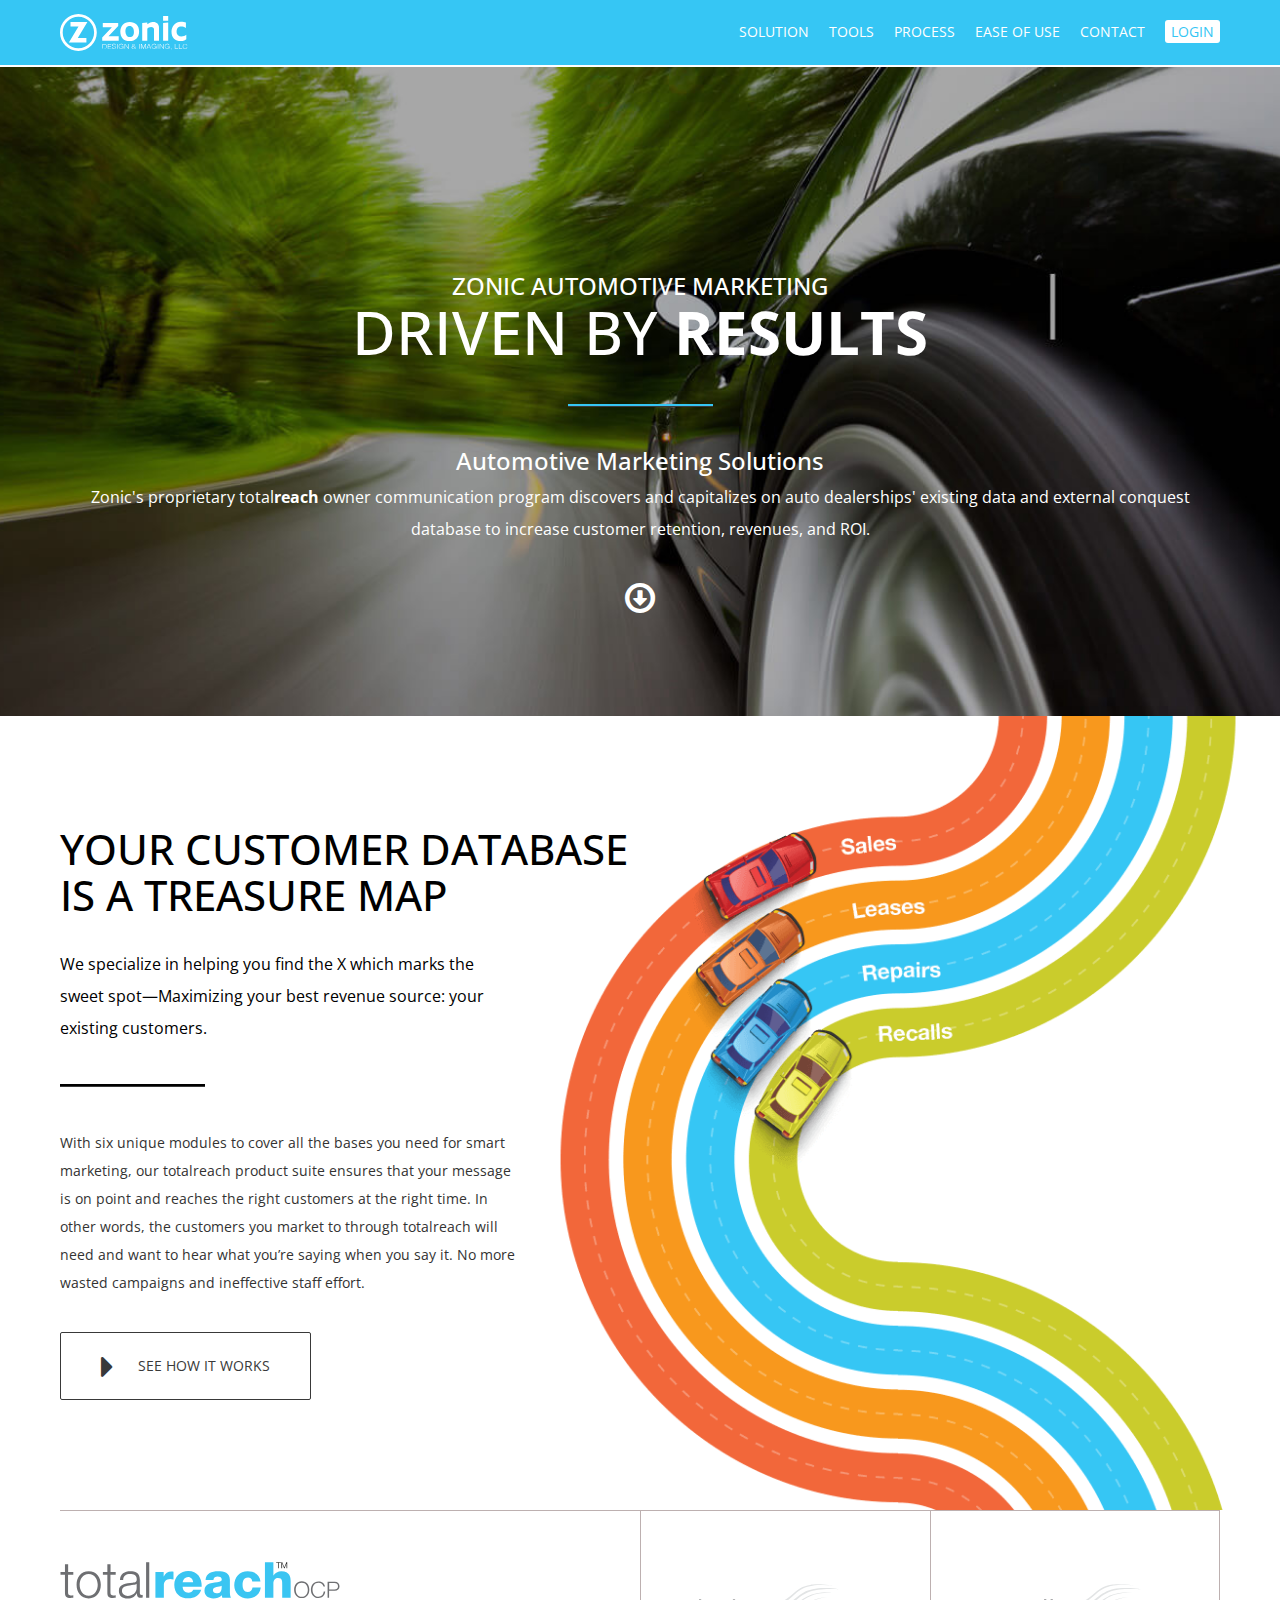
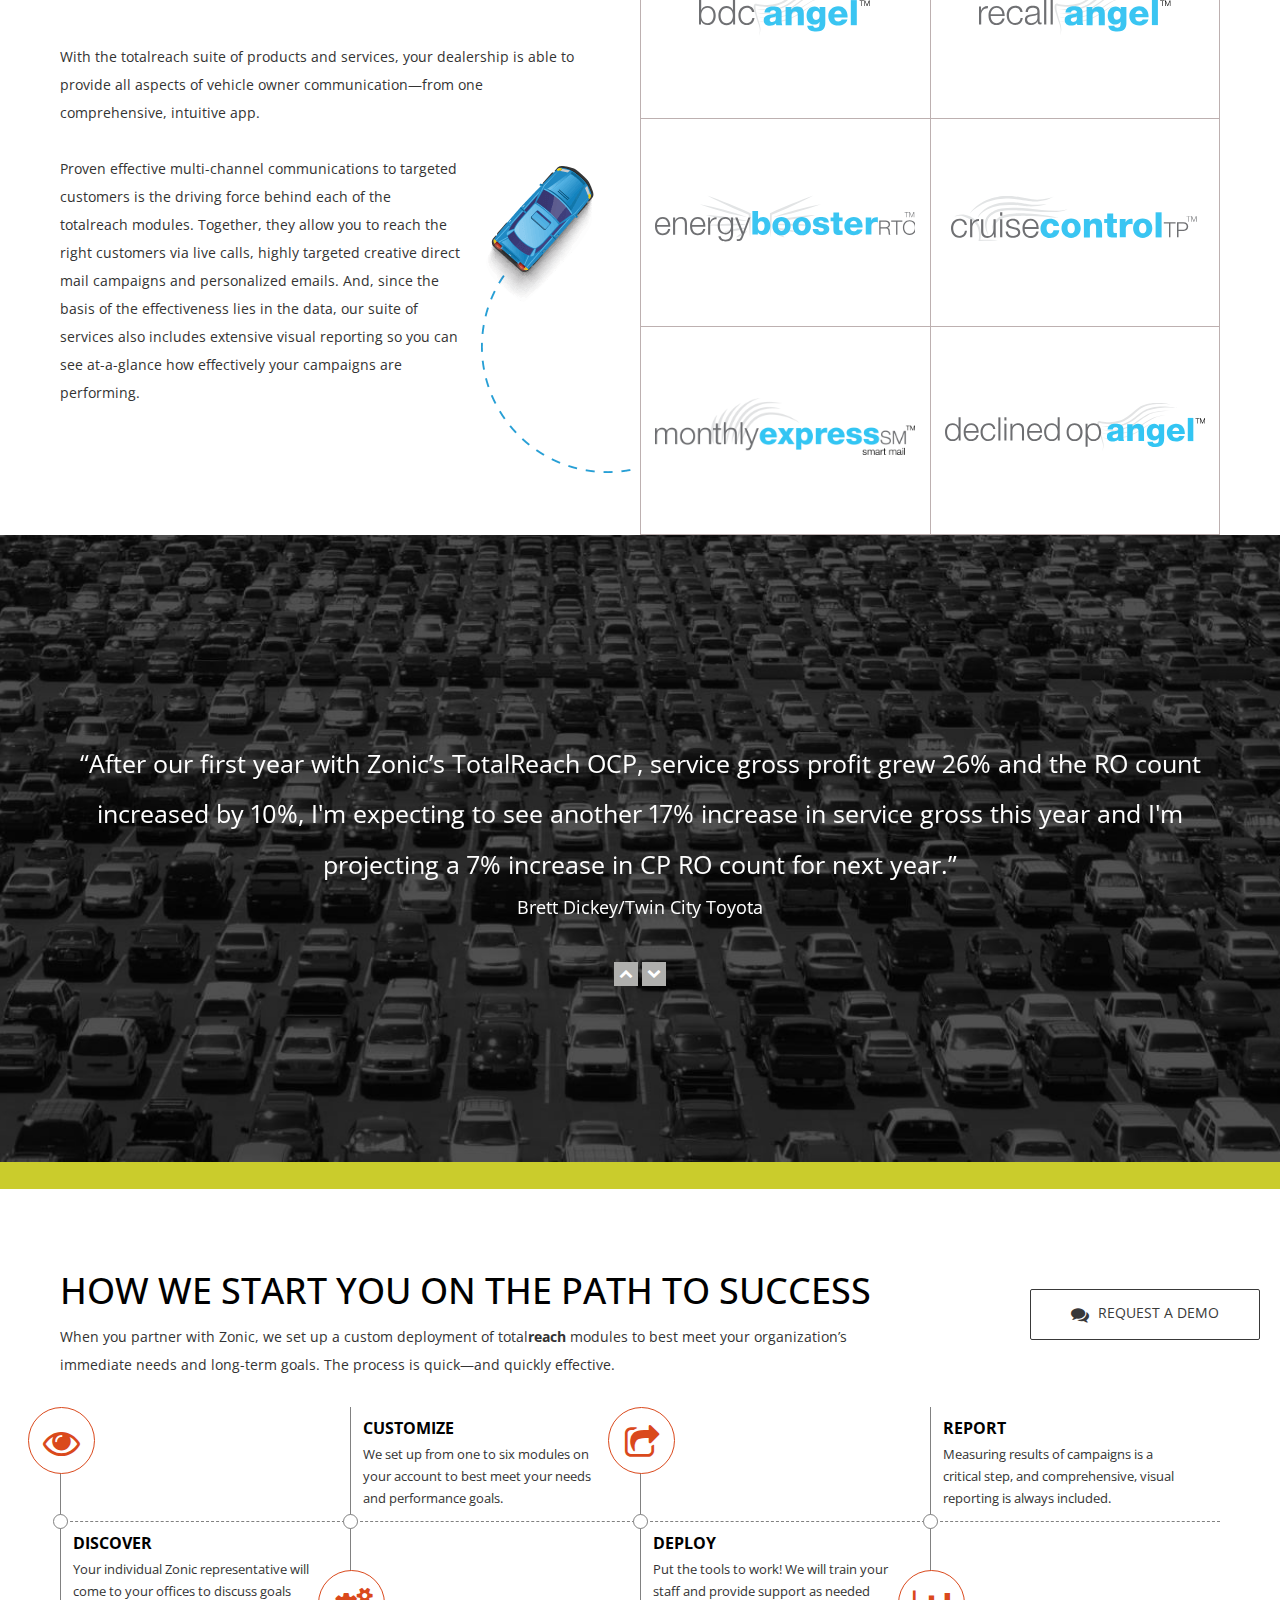
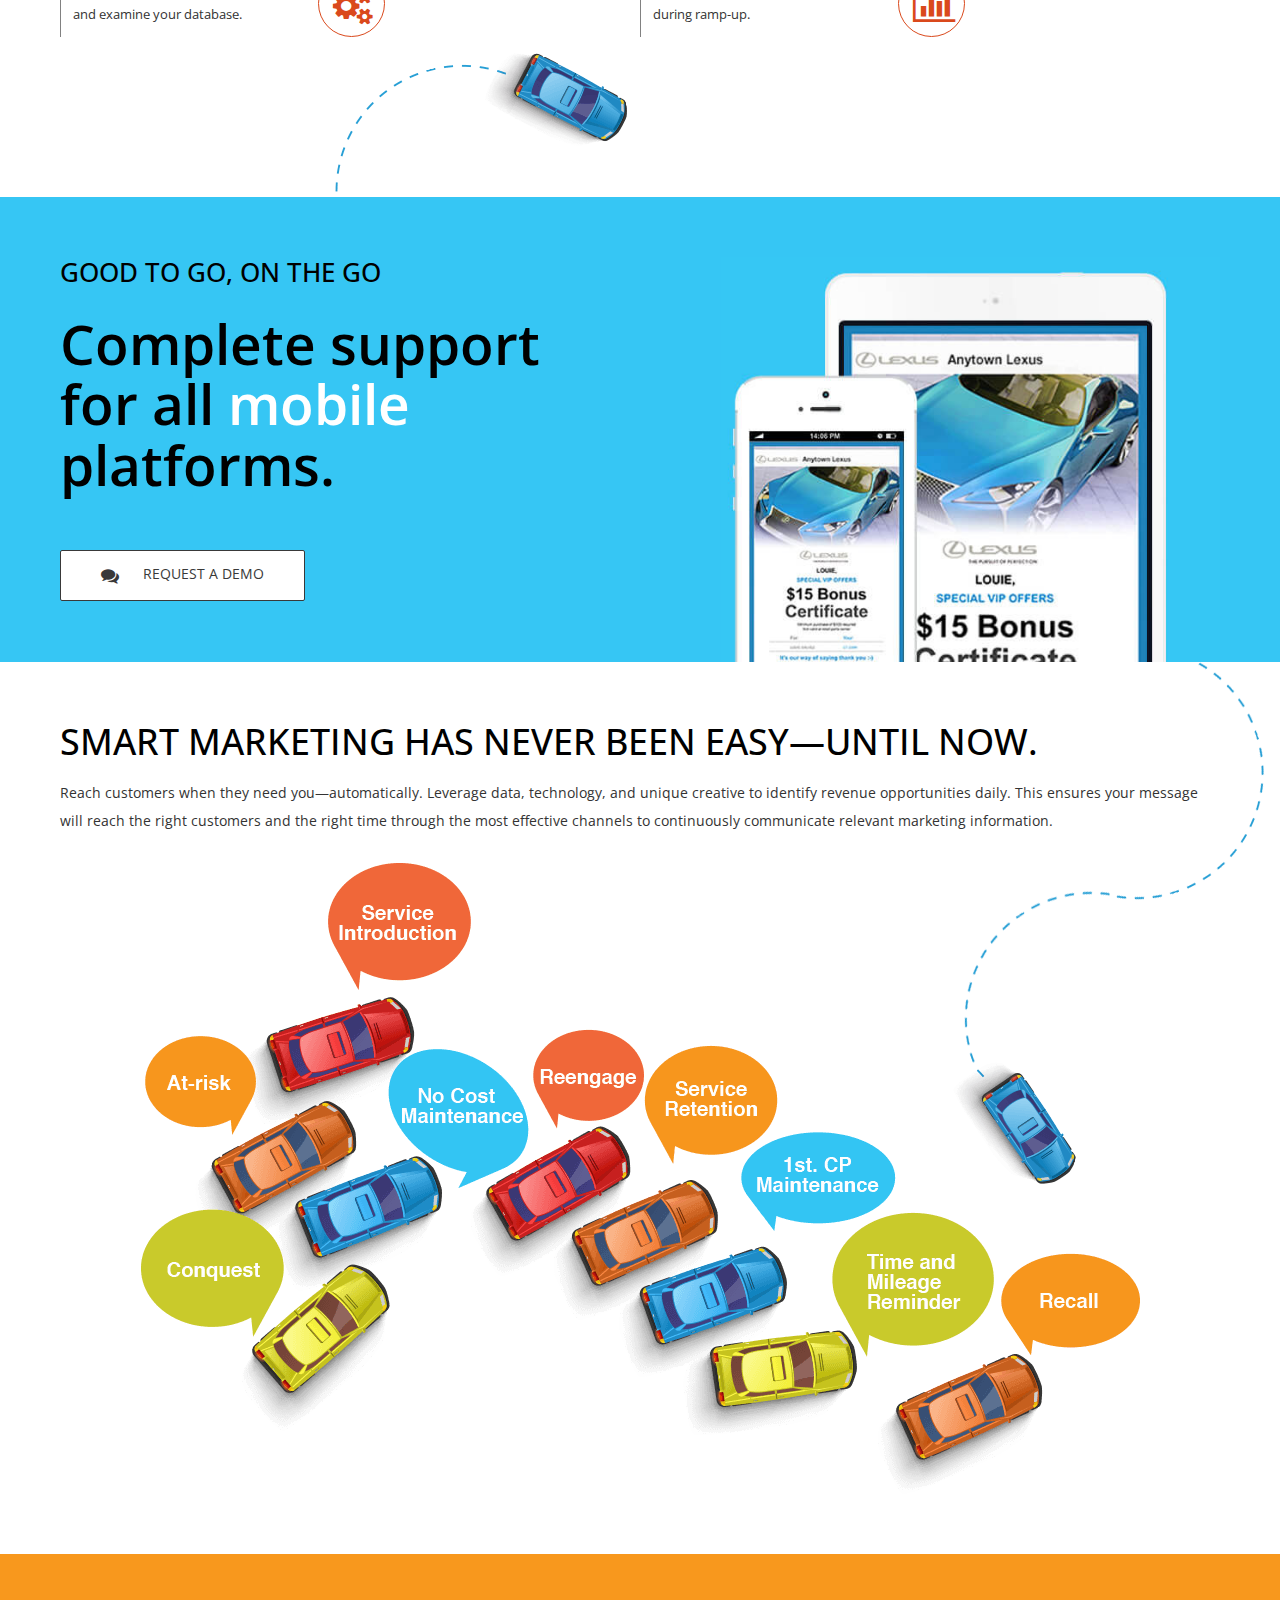
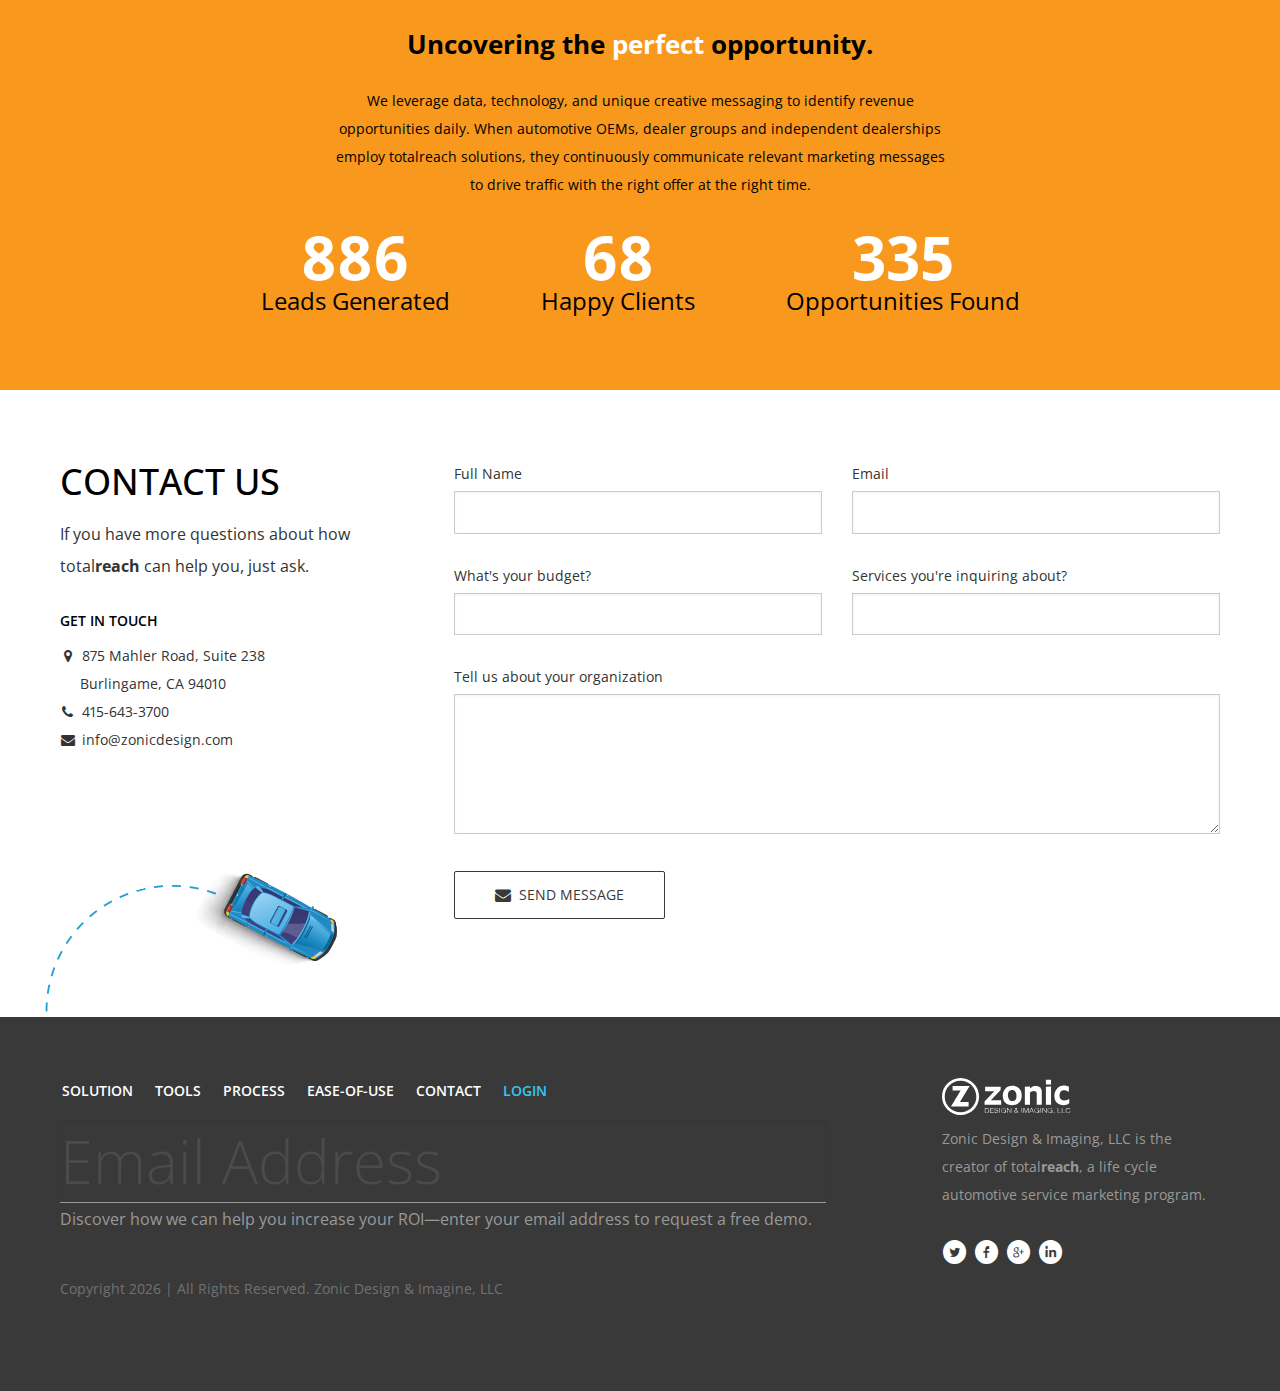
<file: index.html>
<!doctype html>
<!--[if lt IE 7]>      <html class="no-js lt-ie9 lt-ie8 lt-ie7" lang=""> <![endif]-->
<!--[if IE 7]>         <html class="no-js lt-ie9 lt-ie8" lang=""> <![endif]-->
<!--[if IE 8]>         <html class="no-js lt-ie9" lang=""> <![endif]-->
<!--[if gt IE 8]><!--> <html class="no-js" lang=""> <!--<![endif]-->
    <head>
        <meta charset="utf-8">
        <meta http-equiv="X-UA-Compatible" content="IE=edge,chrome=1">
        <title>Zonic</title>
        <meta name="description" content="">
        <meta name="viewport" content="width=device-width, initial-scale=1">
        <link href='https://fonts.googleapis.com/css?family=Open+Sans:400,300,300italic,400italic,600,600italic,700,700italic,800,800italic' rel='stylesheet' type='text/css'>
        <link rel="stylesheet" href="css/fontello/css/zonic-fontello.css">
        <link rel="stylesheet" href="js/vendor/flexslider/flexslider.css">
        <link rel="stylesheet" href="css/magnific.css">
        <link rel="stylesheet" href="css/app.css">

        <!--[if lt IE 9]>
            <script src="//html5shiv.googlecode.com/svn/trunk/html5.js"></script>
            <script>window.html5 || document.write('<script src="js/vendor/html5shiv.js"><\/script>')</script>
        <![endif]-->
    </head>
    <body class="home">

        <header id="main-header">
            <div class="global-container">
                <img id="logo" src="images/logo.svg" alt="Zonic" width="128" height="37">

                <nav id="primary-nav">
                    <ul>
                        <li><a href="#solution">Solution</a></li>
                        <li><a href="#tools">Tools</a></li>
                        <li><a href="#process">Process</a></li>
                        <li><a href="#ease-of-use">Ease of Use</a></li>
                        <li><a href="#contact-us">Contact</a></li>
                        <li><a class="invert" href="#">Login</a></li>
                    </ul>
                </nav>

                <i class="icon icon-menu"></i>
                <!--end primary navigation-->
            </div>
        </header>
        <!--end main header-->

        <section id="hero">
            <div class="global-container">
                <header>
                    <h1 class="section-header"><span class="prehead">Zonic Automotive Marketing</span><br>Driven by <strong>Results</strong></h1>
                </header>

                <hr class="divider">

                <h2 class="section-sub">Automotive Marketing Solutions</h2>

                <p>Zonic's proprietary total<strong>reach</strong> owner communication program discovers and capitalizes on auto dealerships' existing data and external conquest database to increase customer retention, revenues, and ROI.</p>

                <i class="icon-font icon-down-circled2"></i>
            </div>
        </section>
        <!--end hero-->

        <main id="main-content">
            <section id="solution">
                <div class="global-container">
                    <header class="section-header-wrap">
                        <h2 class="section-header">Your Customer Database is a Treasure Map</h2>

                        <img class="section-graphic" src="images/graphic-process-inline.png" alt="">
                    </header>

                    <div class="section-content">
                        <p class="intro">We specialize in helping you find the X which marks the sweet spot&mdash;Maximizing your best revenue source: your existing customers.</p>

                        <hr class="divider">

                        <p>With six unique modules to cover all the bases you need for smart marketing, our totalreach product suite ensures that your message is on point and reaches the right customers at the right time. In other words, the customers you market to through totalreach will need and want to hear what you’re saying when you say it. No more wasted campaigns and ineffective staff effort.</p>

                        <a class="common-button" href="tools-all.html"><i class="icon icon-right-dir"></i> <span>See How It Works</span></a>
                    </div>
                </div>
            </section>
            <!--end process section-->

            <div id="total-reach">
                <a id="tools" class="anchor"></a>
                <div class="global-container">
                    <section class="product-main">
                        <header>
                            <h2><img src="images/logo-total-reach.svg" alt="Total Reach OCP" width="280" height="38"></h2>

                            <p>With the totalreach suite of products and services, your dealership is able to provide all aspects of vehicle owner communication—from one comprehensive, intuitive app.</p>
                        </header>

                        <img class="align-right inline-car" src="images/graphic-total-reach.png" alt="">

                        <p>Proven effective multi-channel communications to targeted customers is the driving force behind each of the totalreach modules. Together, they allow you to reach the right customers via live calls, highly targeted creative direct mail campaigns and personalized emails. And, since the basis of the effectiveness lies in the data, our suite of services also includes extensive visual reporting so you can see at-a-glance how effectively your campaigns are performing.</p>
                    </section>

                    <div class="product-sub">
                        <a id="product-link-bdc-angel" class="product-link" href="modal-bdc-angel.html">
                          <section>
                              <header>
                                  <h2 class="product-header">
                                    <img class="logo standard" src="images/logo-bdc-angel.svg" alt="BDC Angel" width="172" height="53">
                                    <img class="logo invert" src="images/logo-bdc-angel-invert.svg" alt="BDC Angel" width="172" height="53">
                                  </h2>
                              </header>

                              <p class="product-desc">Allows dealerships to identify, qualify and log calls to vehicle owners who are due for maintenance services or other events.</p>

                              <span class="expand">
                                  <i class="icon icon-resize-full"></i>
                              </span>
                          </section>
                        </a>

                        <a id="product-link-recall-angel" class="product-link" href="modal-recall-angel.html">
                            <section>
                                <header>
                                    <h2 class="product-header">
                                      <img class="logo standard" src="images/logo-recall-angel.svg" alt="Recall Angel" width="192" height="53">
                                      <img class="logo invert" src="images/logo-recall-angel-invert.svg" alt="Recall Angel" width="192" height="53">
                                    </h2>
                                </header>

                                <p class="product-desc">Adds capabilities to prioritize eligible recall services and optimize opportunities for ongoing customer service and growth.</p>

                                <span class="expand">
                                    <i class="icon icon-resize-full"></i>
                                </span>
                            </section>
                        </a>

                        <a id="product-link-energy-booster" class="product-link" href="modal-energy-booster.html">
                            <section>
                                <header>
                                    <h2 class="product-header">
                                      <img class="logo standard" src="images/logo-energy-booster.svg" alt="Energy Booster RTO" width="275" height="50">
                                      <img class="logo invert" src="images/logo-energy-booster-invert.svg" alt="Energy Booster RTO" width="275" height="50">
                                    </h2>
                                </header>

                                <p class="product-desc">Email marketing program to empower your dealership with user friendly tools that deliver sleek, effective campaigns.</p>

                                <span class="expand">
                                    <i class="icon icon-resize-full"></i>
                                </span>
                            </section>
                        </a>

                        <a id="product-link-cruise-control" class="product-link" href="modal-cruise-control.html">
                            <section>
                                <header>
                                    <h2 class="product-header">
                                      <img class="logo standard" src="images/logo-cruise-control.svg" alt="Cruise Control" width="247" height="46">
                                      <img class="logo invert" src="images/logo-cruise-control-invert.svg" alt="Cruise Control" width="247" height="46">
                                    </h2>
                                </header>

                                <p class="product-desc">Automated Life Cycle Marketing that targets opportunities and drives traffic with the right offer at the right time.</p>

                                <span class="expand">
                                    <i class="icon icon-resize-full"></i>
                                </span>
                            </section>
                        </a>

                        <a id="product-link-monthly-express" class="product-link" href="modal-monthly-express.html">
                            <section>
                                <header>
                                    <h2 class="product-header">
                                      <img class="logo standard" src="images/monthlyExpressSM.png" alt="Monthly Express" width="303">
                                      <img class="logo invert" src="images/monthlyExpressSM.png" alt="Monthly Express" width="303">
                                    </h2>
                                </header>

                                <p class="product-desc">Successful direct mail campaigns at your fingertips, utilizing state-of-the-art technology and unparalleled creative.</p>

                                <span class="expand">
                                    <i class="icon icon-resize-full"></i>
                                </span>
                            </section>
                        </a>

                        <a id="product-link-declined-angel" class="product-link" href="modal-declined-angel.html">
                            <section>
                                <header>
                                    <h2 class="product-header">
                                      <img class="logo standard" src="images/logo-declined-angel.svg" alt="Declined Op Angel" width="288">
                                      <img class="logo invert" src="images/logo-declined-angel-invert.svg" alt="Declined Op Angel" width="288">
                                    </h2>
                                </header>

                                <p class="product-desc">Earn more revenue and increase retention by leveraging declined service recommendations as opportunities.</p>

                                <span class="expand">
                                    <i class="icon icon-resize-full"></i>
                                </span>
                            </section>
                        </a>

                    </div>
                </div>
            </div>
            <!--end total reach section-->

            <section class="testimonials">
                <header>
                    <h2 class="section-header">Testimonials</h2>
                </header>

                <div class="testimonial-group global-container">
                    <div class="testimonial-slider">
                    <ul class="slides">
                        <li>
                            <blockquote>
                                <p>“After our first year with Zonic’s TotalReach OCP, service gross profit grew 26% and the RO count increased by 10%, I'm expecting to see another 17% increase in service gross this year and I'm projecting a 7% increase in CP RO count for next year.”</p>
                                <footer>Brett Dickey/Twin City Toyota</footer>
                            </blockquote>
                        </li>
                        <li>
                            <blockquote>
                                <p>“After our first year with Zonic’s TotalReach OCP, service gross profit grew 26% and the RO count increased by 10%, I'm expecting to see another 17% increase in service gross this year and I'm projecting a 7% increase in CP RO count for next year.”</p>
                                <footer>Brett Dickey/Twin City Toyota</footer>
                            </blockquote>
                        </li>
                        <li>
                            <blockquote>
                                <p>“After our first year with Zonic’s TotalReach OCP, service gross profit grew 26% and the RO count increased by 10%, I'm expecting to see another 17% increase in service gross this year and I'm projecting a 7% increase in CP RO count for next year.”</p>
                                <footer>Brett Dickey/Twin City Toyota</footer>
                            </blockquote>
                        </li>
                    </ul>
                    </div>

                    <div class="flexslider-controllers">
                        <a class="prev" href="#" title="Previous"><i class="icon icon-up-open"></i></a>
                        <a class="next" href="#" title="Next"><i class="icon icon-down-open"></i></a>
                    </div>
                </div>
            </section>
            <!--end testimonials section-->

            <section id="path">
                <a id="process" class="anchor"></a>
                <div class="global-container">
                    <header>
                        <h2 class="section-header">How We Start You on the Path to Success</h2>

                        <p>When you partner with Zonic, we set up a custom deployment of total<strong>reach</strong> modules to best meet your organization’s immediate needs and long-term goals. The process is quick&mdash;and quickly effective.</p>
                    </header>

                    <a class="common-button" href="#contact-us"><i class="icon icon-chat"></i> Request a Demo</a>



                    <div class="path-map-row">
                        <div class="cell">
                            <i class="icon icon-eye"></i>
                            <span class="dot"></span>
                        </div>
                        <div class="cell">
                            <h3 class="cell-title">Customize</h3>
                            <p class="cell-content">We set up from one to six modules on your account to best meet your needs and performance goals.</p>
                        </div>
                        <div class="cell">
                            <i class="icon icon-export"></i>
                            <span class="dot"></span>
                        </div>
                        <div class="cell">
                            <h3 class="cell-title">Report</h3>
                            <p class="cell-content">Measuring results of campaigns is a critical step, and comprehensive, visual reporting is always included.</p>
                        </div>
                    </div>

                    <div class="path-map-row">
                        <div class="cell">
                            <h3 class="cell-title">Discover</h3>
                            <p class="cell-content">Your individual Zonic representative will come to your offices to discuss goals and examine your database.</p>
                        </div>
                        <div class="cell">
                            <i class="icon icon-cog-alt"></i>
                            <span class="dot"></span>
                        </div>
                        <div class="cell">
                            <h3 class="cell-title">Deploy</h3>
                            <p class="cell-content">Put the tools to work! We will train your staff and provide support as needed during ramp-up.</p>
                        </div>
                        <div class="cell">
                            <i class="icon icon-chart-bar"></i>
                            <span class="dot"></span>
                        </div>
                    </div>

                    <section id="path-map-mobile">
                        <div class="cell">
                            <i class="icon icon-eye"></i>
                            <h3 class="cell-title">Discover</h3>
                            <p class="cell-content">Your individual Zonic representative will come to your offices to discuss goals and examine your database.</p>
                        </div>
                        <div class="cell">
                            <i class="icon icon-cog-alt"></i>
                            <h3 class="cell-title">Customize</h3>
                            <p class="cell-content">We set up from one to five modules on your account to best meet your needs and performance goals.</p>
                        </div>
                        <div class="cell">
                            <i class="icon icon-export"></i>
                            <h3 class="cell-title">Deploy</h3>
                            <p class="cell-content">Put the tools to work! We will train your staff and provide support as needed during ramp-up.</p>
                        </div>
                        <div class="cell">
                            <i class="icon icon-chart-bar"></i>
                            <h3 class="cell-title">Report</h3>
                            <p class="cell-content">Measuring results of campaigns is a critical step, and comprehensive, visual reporting is always included.</p>
                        </div>
                    </section>
                    <!--mobile only-->
                </div>
            </section>
            <!--end path section-->

            <section id="mobile">
                <div class="global-container">
                    <div class="section-content">
                        <header>
                            <h2 class="section-header">Good to Go, On the Go</h2>

                            <p class="intro">Complete support for all <span class="highlight">mobile</span> platforms.</p>
                        </header>

                        <a class="common-button" href="#contact-us"><i class="icon icon-chat"></i> Request a Demo</a>
                    </div>
                    <img class="section-graphic" src="images/graphic-mobile-inline.jpg" alt="">
                </div>
            </section>
            <!--end mobile section-->

            <section id="audience">
                <a id="ease-of-use" class="anchor"></a>
                <div class="global-container">
                    <header>
                        <h2 class="section-header">Smart Marketing Has Never Been Easy&mdash;Until Now.</h2>
                    </header>

                    <p>Reach customers when they need you—automatically. Leverage data, technology, and unique creative to identify revenue opportunities daily. This ensures your message will reach the right customers and the right time through the most effective channels to continuously communicate relevant marketing information.</p>

                    <img class="section-graphic" src="images/graphic-smart-marketing-inline.png" alt="">
                </div>
            </section>
            <!--end audience section-->

            <section id="data">
                <div class="global-container">
                    <header>
                        <h2 class="section-header">Uncovering the <span class="highlight">perfect</span> opportunity.</h2>
                    </header>

                    <div class="section-content">
                        <p>We leverage data, technology, and unique creative messaging to identify revenue opportunities daily. When automotive OEMs, dealer groups and independent dealerships employ totalreach solutions, they continuously communicate relevant marketing messages to drive traffic with the right offer at the right time.</p>
                    </div>

                    <div class="data-block-wrap">
                        <div class="data-block"><span class="count">886</span> Leads Generated</div>

                        <div class="data-block"><span class="count">68</span> Happy Clients</div>

                        <div class="data-block"><span class="count">335</span> Opportunities Found</div>
                    </div>
                </div>
            </section>
            <!--end data section-->

            <section id="contact">
                <a id="contact-us" class="anchor"></a>
                <div class="global-container">
                    <div id="contact-details">
                        <header>
                            <h2 class="section-header">Contact Us</h2>
                        </header>

                        <p class="intro">If you have more questions about how total<strong>reach</strong> can help you, just ask.</p>

                        <h3 class="section-sub">Get In Touch</h3>

                        <p class="address"><i class="icon icon-location"></i> 875 Mahler Road, Suite 238<br>
                          Burlingame, CA 94010<br>
                          <i class="icon icon-phone"></i> 415-643-3700<br>
                          <i class="icon icon-mail-alt"></i> info@zonicdesign.com</p>
                    </div>

                      <form id="frm-contact" method="post" action="">
                          <div class="row">
                              <p class="half">
                                  <label for="full-name">Full Name</label>
                                  <input type="text" name="full-name" id="full-name">
                              </p>
                              <p class="half">
                                  <label for="email">Email</label>
                                  <input type="email" name="email" id="email">
                              </p>
                          </div>

                          <div class="row">
                              <p class="half">
                                  <label for="budget">What's your budget?</label>
                                  <input type="text" name="budget" id="budget">
                              </p>
                              <p class="half">
                                  <label for="services">Services you're inquiring about?</label>
                                  <input type="text" name="services" id="services">
                              </p>
                          </div>

                          <div class="row">
                              <p>
                                  <label for="comment">Tell us about your organization</label>
                                  <textarea name="comment" id="comment"></textarea>
                              </p>
                          </div>

                          <div class="row">
                              <p>
                                  <button type="submit" class="common-button"><i class="icon icon-mail-alt"></i><span>Send Message</span></button>
                              </p>
                          </div>
                      </form>
                  </div>
            </section>
            <!--end contact section-->

        </main>
        <!--end main content-->

        <footer id="main-footer">

            <div class="global-container">

                <div class="col-left">
                    <nav id="footer-nav">
                        <ul>
                            <li><a href="#solution">Solution</a></li>
                            <li><a href="#tools">Tools</a></li>
                            <li><a href="#process">Process</a></li>
                            <li><a href="#ease-of-use">Ease-of-Use</a></li>
                            <li><a href="#contact-us">Contact</a></li>
                            <li><a class="invert" href="#">Login</a></li>
                        </ul>
                    </nav>

                    <form id="frm-demo" method="post" action="">
                        <p>
                            <input type="email" name="demo-email" id="demo-email" placeholder="Email Address">
                        </p>
                        <p class="smallprint">
                            Discover how we can help you increase your ROI&mdash;enter your email address to request a free demo.
                        </p>
                    </form>

                    <p class="copy">Copyright <span class="year"></span> &#124; All Rights Reserved. Zonic Design &amp; Imagine, LLC</p>
                </div>

                <div class="col-right">
                    <img id="footer-logo" src="images/logo.svg" alt="Zonic" width="129" height="39">

                    <p>Zonic Design &amp; Imaging, LLC is the creator of total<strong>reach</strong>, a life cycle automotive service marketing program.</p>

                    <div class="social-networks">
                        <a href="#"><i class="icon icon-twitter-circled"></i></a>
                        <a href="#"><i class="icon icon-facebook-circled"></i></a>
                        <a href="#"><i class="icon icon-gplus-circled"></i></a>
                        <a href="#"><i class="icon icon-linkedin-circled"></i></a>
                    </div>
                </div>
            </div>

        </footer>
        <!-- end footer -->



        <script src="//ajax.googleapis.com/ajax/libs/jquery/1.11.2/jquery.min.js"></script>
        <script>window.jQuery || document.write('<script src="js/vendor/jquery-1.11.2.min.js"><\/script>')</script>
        <script src="js/vendor/flexslider/jquery.flexslider-min.js"></script>
        <script src="js/vendor/magnific.js"></script>
        <script src="js/plugins.js"></script>
        <script src="js/main.js"></script>
    </body>
</html>
</file>
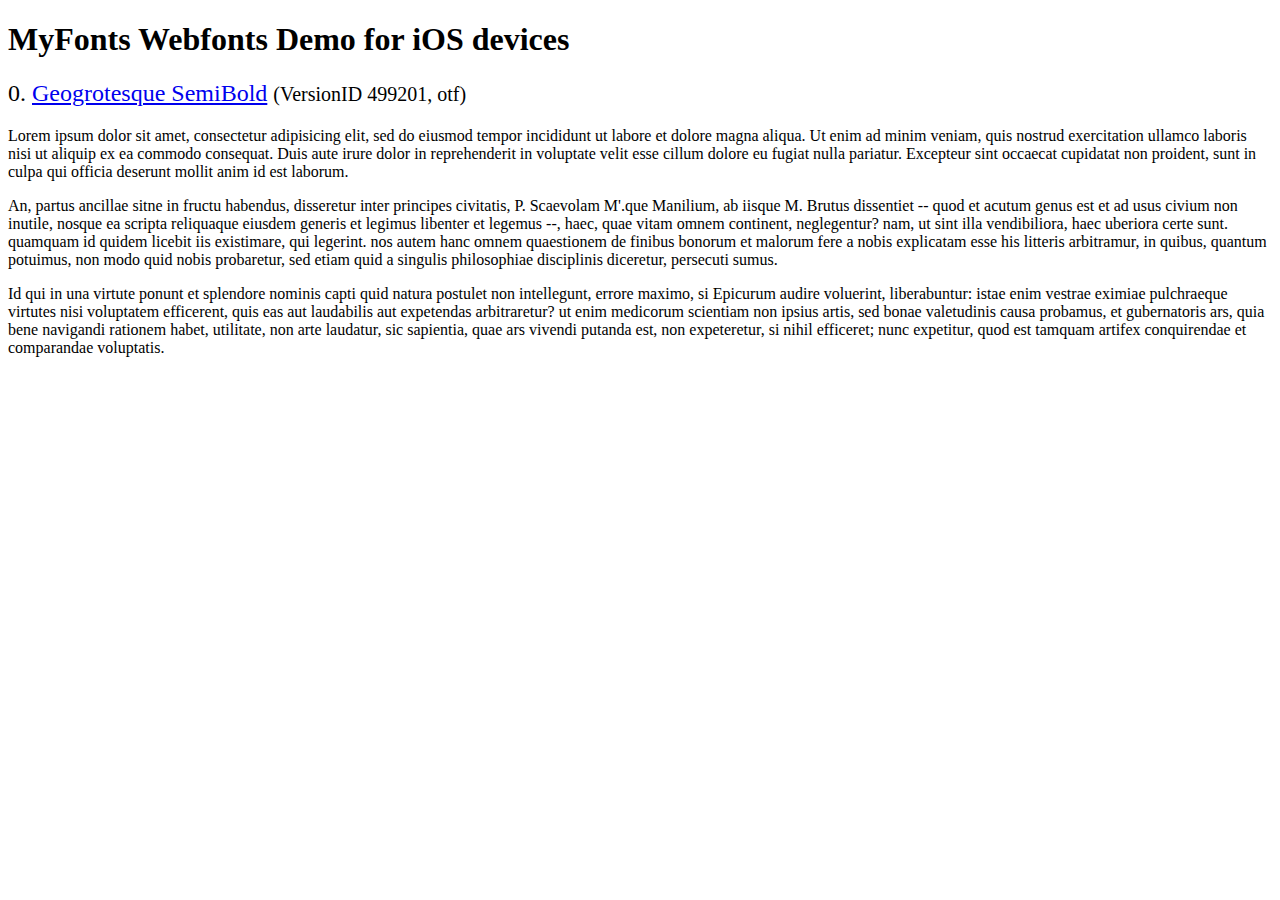
<file: js/vendor/flexslider/demo/fonts/webfonts/geo-semibold/svg/index.html>
<!DOCTYPE html>
<html>
<head>
<title>MyFonts Webfonts Demo for iOS devices</title>
<meta http-equiv="content-type" content="text/html; charset=utf-8" />

<style type="text/css" media="all">

	h2 {
		 font-weight:normal;
	}

		
	@font-face {
		font-family:"Geogrotesque-SemiBold";
		src:url("style_169898.svg#Geogrotesque-SemiBold") format("svg");
	}
	
	.webfont_0 {
		font-family: Geogrotesque-SemiBold;
	}
		
</style>

</head>

<body>

<h1>MyFonts Webfonts Demo for iOS devices</h1>


<h2>0. <span class='webfont_0'><a href='http://new.myfonts.com/search/style::169898/'>Geogrotesque SemiBold</a></span>
<small>(VersionID 499201, otf)</small>
</h2>

<p class='webfont_0'>Lorem ipsum dolor sit amet, consectetur adipisicing elit, sed do eiusmod tempor incididunt ut labore et dolore magna aliqua. Ut enim ad minim veniam, quis nostrud exercitation ullamco laboris nisi ut aliquip ex ea commodo consequat. Duis aute irure dolor in reprehenderit in voluptate velit esse cillum dolore eu fugiat nulla pariatur. Excepteur sint occaecat cupidatat non proident, sunt in culpa qui officia deserunt mollit anim id est laborum.</p>

<p class='webfont_0'>An, partus ancillae sitne in fructu habendus, disseretur inter principes civitatis, P. Scaevolam M'.que Manilium, ab iisque M. Brutus dissentiet -- quod et acutum genus est et ad usus civium non inutile, nosque ea scripta reliquaque eiusdem generis et legimus libenter et legemus --, haec, quae vitam omnem continent, neglegentur? nam, ut sint illa vendibiliora, haec uberiora certe sunt. quamquam id quidem licebit iis existimare, qui legerint. nos autem hanc omnem quaestionem de finibus bonorum et malorum fere a nobis explicatam esse his litteris arbitramur, in quibus, quantum potuimus, non modo quid nobis probaretur, sed etiam quid a singulis philosophiae disciplinis diceretur, persecuti sumus.</p>

<p class='webfont_0'>Id qui in una virtute ponunt et splendore nominis capti quid natura postulet non intellegunt, errore maximo, si Epicurum audire voluerint, liberabuntur: istae enim vestrae eximiae pulchraeque virtutes nisi voluptatem efficerent, quis eas aut laudabilis aut expetendas arbitraretur? ut enim medicorum scientiam non ipsius artis, sed bonae valetudinis causa probamus, et gubernatoris ars, quia bene navigandi rationem habet, utilitate, non arte laudatur, sic sapientia, quae ars vivendi putanda est, non expeteretur, si nihil efficeret; nunc expetitur, quod est tamquam artifex conquirendae et comparandae voluptatis.</p>




</body>
</html>
</file>
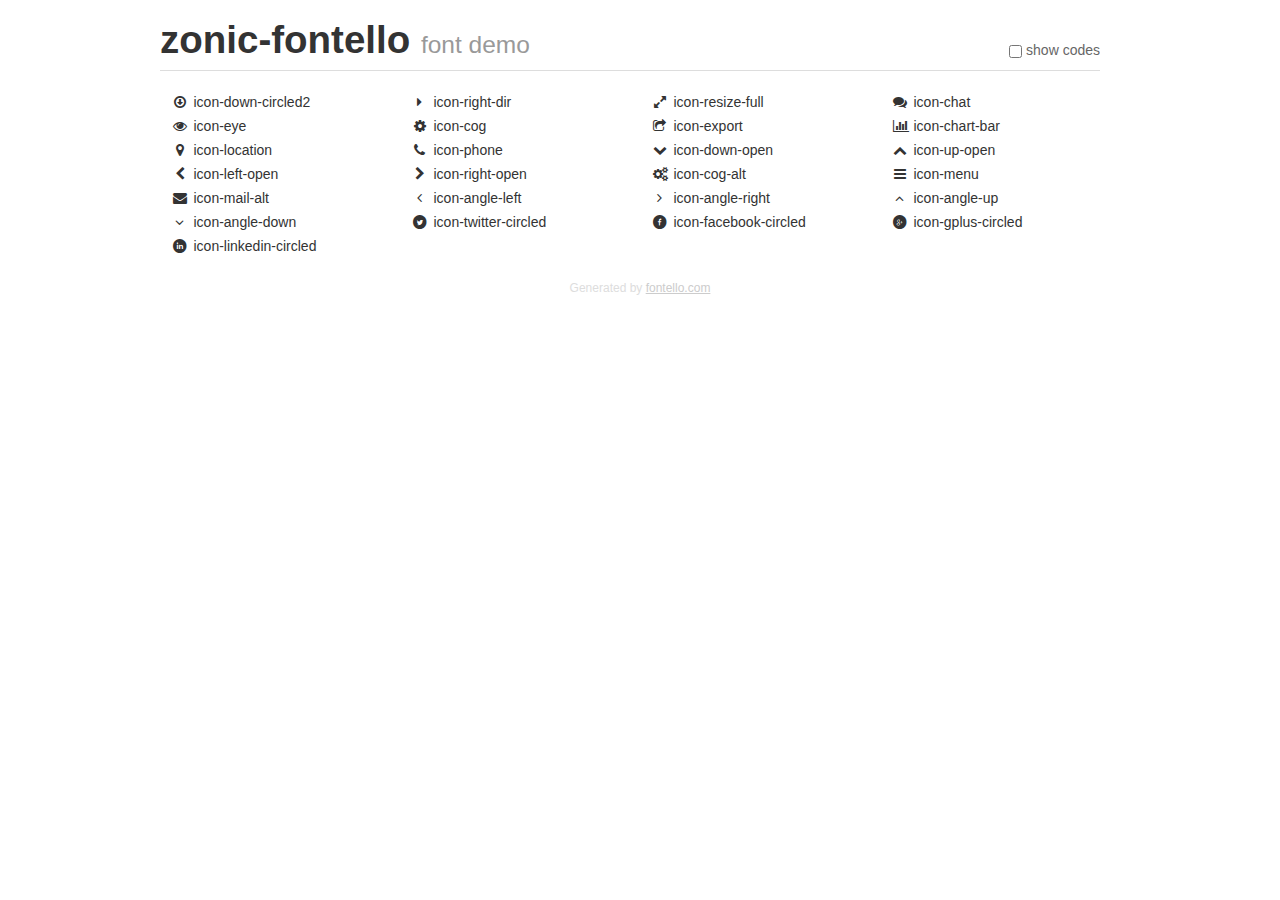
<file: css/fontello/demo.html>
<!DOCTYPE html>
<html>
  <head><!--[if lt IE 9]><script language="javascript" type="text/javascript" src="//html5shim.googlecode.com/svn/trunk/html5.js"></script><![endif]-->
    <meta charset="UTF-8"><style>/*
 * Bootstrap v2.2.1
 *
 * Copyright 2012 Twitter, Inc
 * Licensed under the Apache License v2.0
 * http://www.apache.org/licenses/LICENSE-2.0
 *
 * Designed and built with all the love in the world @twitter by @mdo and @fat.
 */
.clearfix {
  *zoom: 1;
}
.clearfix:before,
.clearfix:after {
  display: table;
  content: "";
  line-height: 0;
}
.clearfix:after {
  clear: both;
}
html {
  font-size: 100%;
  -webkit-text-size-adjust: 100%;
  -ms-text-size-adjust: 100%;
}
a:focus {
  outline: thin dotted #333;
  outline: 5px auto -webkit-focus-ring-color;
  outline-offset: -2px;
}
a:hover,
a:active {
  outline: 0;
}
button,
input,
select,
textarea {
  margin: 0;
  font-size: 100%;
  vertical-align: middle;
}
button,
input {
  *overflow: visible;
  line-height: normal;
}
button::-moz-focus-inner,
input::-moz-focus-inner {
  padding: 0;
  border: 0;
}
body {
  margin: 0;
  font-family: "Helvetica Neue", Helvetica, Arial, sans-serif;
  font-size: 14px;
  line-height: 20px;
  color: #333;
  background-color: #fff;
}
a {
  color: #08c;
  text-decoration: none;
}
a:hover {
  color: #005580;
  text-decoration: underline;
}
.row {
  margin-left: -20px;
  *zoom: 1;
}
.row:before,
.row:after {
  display: table;
  content: "";
  line-height: 0;
}
.row:after {
  clear: both;
}
[class*="span"] {
  float: left;
  min-height: 1px;
  margin-left: 20px;
}
.container,
.navbar-static-top .container,
.navbar-fixed-top .container,
.navbar-fixed-bottom .container {
  width: 940px;
}
.span12 {
  width: 940px;
}
.span11 {
  width: 860px;
}
.span10 {
  width: 780px;
}
.span9 {
  width: 700px;
}
.span8 {
  width: 620px;
}
.span7 {
  width: 540px;
}
.span6 {
  width: 460px;
}
.span5 {
  width: 380px;
}
.span4 {
  width: 300px;
}
.span3 {
  width: 220px;
}
.span2 {
  width: 140px;
}
.span1 {
  width: 60px;
}
[class*="span"].pull-right,
.row-fluid [class*="span"].pull-right {
  float: right;
}
.container {
  margin-right: auto;
  margin-left: auto;
  *zoom: 1;
}
.container:before,
.container:after {
  display: table;
  content: "";
  line-height: 0;
}
.container:after {
  clear: both;
}
p {
  margin: 0 0 10px;
}
.lead {
  margin-bottom: 20px;
  font-size: 21px;
  font-weight: 200;
  line-height: 30px;
}
small {
  font-size: 85%;
}
h1 {
  margin: 10px 0;
  font-family: inherit;
  font-weight: bold;
  line-height: 20px;
  color: inherit;
  text-rendering: optimizelegibility;
}
h1 small {
  font-weight: normal;
  line-height: 1;
  color: #999;
}
h1 {
  line-height: 40px;
}
h1 {
  font-size: 38.5px;
}
h1 small {
  font-size: 24.5px;
}
body {
  margin-top: 90px;
}
.header {
  position: fixed;
  top: 0;
  left: 50%;
  margin-left: -480px;
  background-color: #fff;
  border-bottom: 1px solid #ddd;
  padding-top: 10px;
  z-index: 10;
}
.footer {
  color: #ddd;
  font-size: 12px;
  text-align: center;
  margin-top: 20px;
}
.footer a {
  color: #ccc;
  text-decoration: underline;
}
.the-icons {
  font-size: 14px;
  line-height: 24px;
}
.switch {
  position: absolute;
  right: 0;
  bottom: 10px;
  color: #666;
}
.switch input {
  margin-right: 0.3em;
}
.codesOn .i-name {
  display: none;
}
.codesOn .i-code {
  display: inline;
}
.i-code {
  display: none;
}
@font-face {
      font-family: 'zonic-fontello';
      src: url('./font/zonic-fontello.eot?6939005');
      src: url('./font/zonic-fontello.eot?6939005#iefix') format('embedded-opentype'),
           url('./font/zonic-fontello.woff?6939005') format('woff'),
           url('./font/zonic-fontello.ttf?6939005') format('truetype'),
           url('./font/zonic-fontello.svg?6939005#zonic-fontello') format('svg');
      font-weight: normal;
      font-style: normal;
    }
     
     
    .demo-icon
    {
      font-family: "zonic-fontello";
      font-style: normal;
      font-weight: normal;
      speak: none;
     
      display: inline-block;
      text-decoration: inherit;
      width: 1em;
      margin-right: .2em;
      text-align: center;
      /* opacity: .8; */
     
      /* For safety - reset parent styles, that can break glyph codes*/
      font-variant: normal;
      text-transform: none;
     
      /* fix buttons height, for twitter bootstrap */
      line-height: 1em;
     
      /* Animation center compensation - margins should be symmetric */
      /* remove if not needed */
      margin-left: .2em;
     
      /* You can be more comfortable with increased icons size */
      /* font-size: 120%; */
     
      /* Font smoothing. That was taken from TWBS */
      -webkit-font-smoothing: antialiased;
      -moz-osx-font-smoothing: grayscale;
     
      /* Uncomment for 3D effect */
      /* text-shadow: 1px 1px 1px rgba(127, 127, 127, 0.3); */
    }
     </style>
    <link rel="stylesheet" href="css/animation.css"><!--[if IE 7]><link rel="stylesheet" href="css/zonic-fontello-ie7.css"><![endif]-->
    <script>
      function toggleCodes(on) {
        var obj = document.getElementById('icons');
      
        if (on) {
          obj.className += ' codesOn';
        } else {
          obj.className = obj.className.replace(' codesOn', '');
        }
      }
      
    </script>
  </head>
  <body>
    <div class="container header">
      <h1>
        zonic-fontello
         <small>font demo</small>
      </h1>
      <label class="switch">
        <input type="checkbox" onclick="toggleCodes(this.checked)">show codes
      </label>
    </div>
    <div id="icons" class="container">
      <div class="row">
        <div title="Code: 0xe800" class="the-icons span3"><i class="demo-icon icon-down-circled2">&#xe800;</i> <span class="i-name">icon-down-circled2</span><span class="i-code">0xe800</span></div>
        <div title="Code: 0xe801" class="the-icons span3"><i class="demo-icon icon-right-dir">&#xe801;</i> <span class="i-name">icon-right-dir</span><span class="i-code">0xe801</span></div>
        <div title="Code: 0xe802" class="the-icons span3"><i class="demo-icon icon-resize-full">&#xe802;</i> <span class="i-name">icon-resize-full</span><span class="i-code">0xe802</span></div>
        <div title="Code: 0xe803" class="the-icons span3"><i class="demo-icon icon-chat">&#xe803;</i> <span class="i-name">icon-chat</span><span class="i-code">0xe803</span></div>
      </div>
      <div class="row">
        <div title="Code: 0xe804" class="the-icons span3"><i class="demo-icon icon-eye">&#xe804;</i> <span class="i-name">icon-eye</span><span class="i-code">0xe804</span></div>
        <div title="Code: 0xe805" class="the-icons span3"><i class="demo-icon icon-cog">&#xe805;</i> <span class="i-name">icon-cog</span><span class="i-code">0xe805</span></div>
        <div title="Code: 0xe806" class="the-icons span3"><i class="demo-icon icon-export">&#xe806;</i> <span class="i-name">icon-export</span><span class="i-code">0xe806</span></div>
        <div title="Code: 0xe807" class="the-icons span3"><i class="demo-icon icon-chart-bar">&#xe807;</i> <span class="i-name">icon-chart-bar</span><span class="i-code">0xe807</span></div>
      </div>
      <div class="row">
        <div title="Code: 0xe808" class="the-icons span3"><i class="demo-icon icon-location">&#xe808;</i> <span class="i-name">icon-location</span><span class="i-code">0xe808</span></div>
        <div title="Code: 0xe809" class="the-icons span3"><i class="demo-icon icon-phone">&#xe809;</i> <span class="i-name">icon-phone</span><span class="i-code">0xe809</span></div>
        <div title="Code: 0xe80a" class="the-icons span3"><i class="demo-icon icon-down-open">&#xe80a;</i> <span class="i-name">icon-down-open</span><span class="i-code">0xe80a</span></div>
        <div title="Code: 0xe80b" class="the-icons span3"><i class="demo-icon icon-up-open">&#xe80b;</i> <span class="i-name">icon-up-open</span><span class="i-code">0xe80b</span></div>
      </div>
      <div class="row">
        <div title="Code: 0xe80c" class="the-icons span3"><i class="demo-icon icon-left-open">&#xe80c;</i> <span class="i-name">icon-left-open</span><span class="i-code">0xe80c</span></div>
        <div title="Code: 0xe80d" class="the-icons span3"><i class="demo-icon icon-right-open">&#xe80d;</i> <span class="i-name">icon-right-open</span><span class="i-code">0xe80d</span></div>
        <div title="Code: 0xe80e" class="the-icons span3"><i class="demo-icon icon-cog-alt">&#xe80e;</i> <span class="i-name">icon-cog-alt</span><span class="i-code">0xe80e</span></div>
        <div title="Code: 0xf0c9" class="the-icons span3"><i class="demo-icon icon-menu">&#xf0c9;</i> <span class="i-name">icon-menu</span><span class="i-code">0xf0c9</span></div>
      </div>
      <div class="row">
        <div title="Code: 0xf0e0" class="the-icons span3"><i class="demo-icon icon-mail-alt">&#xf0e0;</i> <span class="i-name">icon-mail-alt</span><span class="i-code">0xf0e0</span></div>
        <div title="Code: 0xf104" class="the-icons span3"><i class="demo-icon icon-angle-left">&#xf104;</i> <span class="i-name">icon-angle-left</span><span class="i-code">0xf104</span></div>
        <div title="Code: 0xf105" class="the-icons span3"><i class="demo-icon icon-angle-right">&#xf105;</i> <span class="i-name">icon-angle-right</span><span class="i-code">0xf105</span></div>
        <div title="Code: 0xf106" class="the-icons span3"><i class="demo-icon icon-angle-up">&#xf106;</i> <span class="i-name">icon-angle-up</span><span class="i-code">0xf106</span></div>
      </div>
      <div class="row">
        <div title="Code: 0xf107" class="the-icons span3"><i class="demo-icon icon-angle-down">&#xf107;</i> <span class="i-name">icon-angle-down</span><span class="i-code">0xf107</span></div>
        <div title="Code: 0xf30a" class="the-icons span3"><i class="demo-icon icon-twitter-circled">&#xf30a;</i> <span class="i-name">icon-twitter-circled</span><span class="i-code">0xf30a</span></div>
        <div title="Code: 0xf30d" class="the-icons span3"><i class="demo-icon icon-facebook-circled">&#xf30d;</i> <span class="i-name">icon-facebook-circled</span><span class="i-code">0xf30d</span></div>
        <div title="Code: 0xf310" class="the-icons span3"><i class="demo-icon icon-gplus-circled">&#xf310;</i> <span class="i-name">icon-gplus-circled</span><span class="i-code">0xf310</span></div>
      </div>
      <div class="row">
        <div title="Code: 0xf319" class="the-icons span3"><i class="demo-icon icon-linkedin-circled">&#xf319;</i> <span class="i-name">icon-linkedin-circled</span><span class="i-code">0xf319</span></div>
      </div>
    </div>
    <div class="container footer">Generated by <a href="http://fontello.com">fontello.com</a></div>
  </body>
</html>
</file>
<file: css/fontello/css/zonic-fontello.css>
@font-face {
  font-family: 'zonic-fontello';
  src: url('../font/zonic-fontello.eot?23738182');
  src: url('../font/zonic-fontello.eot?23738182#iefix') format('embedded-opentype'),
       url('../font/zonic-fontello.woff2?23738182') format('woff2'),
       url('../font/zonic-fontello.woff?23738182') format('woff'),
       url('../font/zonic-fontello.ttf?23738182') format('truetype'),
       url('../font/zonic-fontello.svg?23738182#zonic-fontello') format('svg');
  font-weight: normal;
  font-style: normal;
}
/* Chrome hack: SVG is rendered more smooth in Windozze. 100% magic, uncomment if you need it. */
/* Note, that will break hinting! In other OS-es font will be not as sharp as it could be */
/*
@media screen and (-webkit-min-device-pixel-ratio:0) {
  @font-face {
    font-family: 'zonic-fontello';
    src: url('../font/zonic-fontello.svg?23738182#zonic-fontello') format('svg');
  }
}
*/
 
 [class^="icon-"]:before, [class*=" icon-"]:before {
  font-family: "zonic-fontello";
  font-style: normal;
  font-weight: normal;
  speak: none;
 
  display: inline-block;
  text-decoration: inherit;
  width: 1em;
  margin-right: .2em;
  text-align: center;
  /* opacity: .8; */
 
  /* For safety - reset parent styles, that can break glyph codes*/
  font-variant: normal;
  text-transform: none;
 
  /* fix buttons height, for twitter bootstrap */
  line-height: 1em;
 
  /* Animation center compensation - margins should be symmetric */
  /* remove if not needed */
  margin-left: .2em;
 
  /* you can be more comfortable with increased icons size */
  /* font-size: 120%; */
 
  /* Font smoothing. That was taken from TWBS */
  -webkit-font-smoothing: antialiased;
  -moz-osx-font-smoothing: grayscale;
 
  /* Uncomment for 3D effect */
  /* text-shadow: 1px 1px 1px rgba(127, 127, 127, 0.3); */
}
 
.icon-down-circled2:before { content: '\e800'; } /* '' */
.icon-right-dir:before { content: '\e801'; } /* '' */
.icon-resize-full:before { content: '\e802'; } /* '' */
.icon-chat:before { content: '\e803'; } /* '' */
.icon-eye:before { content: '\e804'; } /* '' */
.icon-cog:before { content: '\e805'; } /* '' */
.icon-export:before { content: '\e806'; } /* '' */
.icon-chart-bar:before { content: '\e807'; } /* '' */
.icon-location:before { content: '\e808'; } /* '' */
.icon-phone:before { content: '\e809'; } /* '' */
.icon-down-open:before { content: '\e80a'; } /* '' */
.icon-up-open:before { content: '\e80b'; } /* '' */
.icon-left-open:before { content: '\e80c'; } /* '' */
.icon-right-open:before { content: '\e80d'; } /* '' */
.icon-cog-alt:before { content: '\e80e'; } /* '' */
.icon-menu:before { content: '\f0c9'; } /* '' */
.icon-mail-alt:before { content: '\f0e0'; } /* '' */
.icon-angle-left:before { content: '\f104'; } /* '' */
.icon-angle-right:before { content: '\f105'; } /* '' */
.icon-angle-up:before { content: '\f106'; } /* '' */
.icon-angle-down:before { content: '\f107'; } /* '' */
.icon-twitter-circled:before { content: '\f30a'; } /* '' */
.icon-facebook-circled:before { content: '\f30d'; } /* '' */
.icon-gplus-circled:before { content: '\f310'; } /* '' */
.icon-linkedin-circled:before { content: '\f319'; } /* '' */
</file>
<file: css/app.css>
﻿html{font-family:sans-serif;-webkit-text-size-adjust:100%;-ms-text-size-adjust:100%}*{box-sizing:border-box}body{margin:0}article,aside,details,figcaption,figure,footer,header,main,menu,nav,section,summary{display:block}audio,canvas,progress,video{display:inline-block;vertical-align:baseline}audio:not([controls]){display:none;height:0}[hidden],template{display:none}a{background-color:transparent}a:active,a:hover{outline:0}abbr[title]{border-bottom:1px dotted}b,strong{font-weight:bold}dfn{font-style:italic}h1{font-size:2em;margin:0.67em 0}mark{background:#ff0;color:#000}small{font-size:80%}sub,sup{font-size:75%;line-height:0;position:relative;vertical-align:baseline}sup{top:-0.5em}sub{bottom:-0.25em}img{border:0}svg:not(:root){overflow:hidden}figure{margin:1em 40px}hr{box-sizing:content-box;height:0}pre{overflow:auto}code,kbd,pre,samp{font-family:monospace, monospace;font-size:1em}button,input,optgroup,select,textarea{color:inherit;font:inherit;margin:0}button{overflow:visible}button,select{text-transform:none}button,html input[type="button"],input[type="reset"],input[type="submit"]{-webkit-appearance:button;cursor:pointer}button[disabled],html input[disabled]{cursor:default}button::-moz-focus-inner,input::-moz-focus-inner{border:0;padding:0}input{line-height:normal}input[type="checkbox"],input[type="radio"]{box-sizing:border-box;padding:0}input[type="number"]::-webkit-inner-spin-button,input[type="number"]::-webkit-outer-spin-button{height:auto}input[type="search"]{-webkit-appearance:textfield;box-sizing:content-box}input[type="search"]::-webkit-search-cancel-button,input[type="search"]::-webkit-search-decoration{-webkit-appearance:none}fieldset{border:1px solid #c0c0c0;margin:0 2px;padding:0.35em 0.625em 0.75em}legend{border:0;padding:0}textarea{overflow:auto}optgroup{font-weight:bold}table{border-collapse:collapse;border-spacing:0}td,th{padding:0}.content-container{max-width:1180px;display:block;margin-left:auto;margin-right:auto;box-sizing:content-box;padding-left:15px;padding-right:15px}.hide-mobile{display:none}.hide-mobile.btn-common{display:none}.align-center{text-align:center}.align-right{float:right;margin-left:15px}.align-left{float:left;margin-righ:15px}.va-middle{vertical-align:middle}.clear{clear:both}.columns{-webkit-columns:2 8em;-moz-columns:2 8em;columns:2 8em;-webkit-column-gap:30px;-moz-column-gap:30px;column-gap:30px}@media only screen and (min-width: 768px){.hide-mobile{display:block}button.hide-mobile,.btn-common.hide-mobile{display:inline-block}}button,.common-button{appearance:none;background-color:#fff;border-radius:2px;border:1px solid #393939;color:#393939;cursor:pointer;display:inline-block;-webkit-font-smoothing:antialiased;font-weight:400;line-height:1;padding:15px 40px;margin:0 10px 0 0;text-decoration:none;transition:background-color 150ms ease;user-select:none;vertical-align:middle;white-space:nowrap;text-transform:uppercase}button:hover,button:focus,.common-button:hover,.common-button:focus{background-color:#f8981d;color:#fff}button:disabled,.common-button:disabled{cursor:not-allowed;opacity:0.5}button:disabled:hover,.common-button:disabled:hover{background-color:#36c6f4}button .icon,.common-button .icon{font-size:35.2px;font-size:2.2rem}button .icon:before,.common-button .icon:before{width:auto;margin:0 20px 0 0}button .icon.icon-chat,.common-button .icon.icon-chat{font-size:18px;font-size:1.125rem}button .icon,button span,.common-button .icon,.common-button span{vertical-align:middle}button.button-error,.common-button.button-error{background-color:#e35205}button.button-error:hover,.common-button.button-error:hover{background-color:#b64204}fieldset{background-color:#f8981d;border:1px solid #ccc;margin:0 0 1em;padding:2em}input,label,select{display:block;font-family:"Open Sans",sans-serif;font-size:0.875rem}label{font-weight:400;margin-bottom:.2em}label.required::after{content:"*"}label abbr{display:none}input[type="color"],input[type="date"],input[type="datetime"],input[type="datetime-local"],input[type="email"],input[type="month"],input[type="number"],input[type="password"],input[type="search"],input[type="tel"],input[type="text"],input[type="time"],input[type="url"],input[type="week"],input:not([type]),textarea,select[multiple=multiple],.select-wrap{background-color:#fff;border:1px solid #ccc;border-radius:0;box-shadow:inset 0 1px 3px rgba(0,0,0,0.06);box-sizing:border-box;font-family:"Open Sans",sans-serif;font-size:0.875rem;padding:0.76923em;transition:border-color 150ms ease;width:100%;color:#333}input[type="color"]:hover,input[type="date"]:hover,input[type="datetime"]:hover,input[type="datetime-local"]:hover,input[type="email"]:hover,input[type="month"]:hover,input[type="number"]:hover,input[type="password"]:hover,input[type="search"]:hover,input[type="tel"]:hover,input[type="text"]:hover,input[type="time"]:hover,input[type="url"]:hover,input[type="week"]:hover,input:not([type]):hover,textarea:hover,select[multiple=multiple]:hover,.select-wrap:hover{border-color:#2e2e2e}input[type="color"]:focus,input[type="date"]:focus,input[type="datetime"]:focus,input[type="datetime-local"]:focus,input[type="email"]:focus,input[type="month"]:focus,input[type="number"]:focus,input[type="password"]:focus,input[type="search"]:focus,input[type="tel"]:focus,input[type="text"]:focus,input[type="time"]:focus,input[type="url"]:focus,input[type="week"]:focus,input:not([type]):focus,textarea:focus,select[multiple=multiple]:focus,.select-wrap:focus{border-color:#36c6f4;box-shadow:inset 0 1px 3px rgba(0,0,0,0.06),0 0 5px rgba(30,191,243,0.7);outline:none}input[type="color"]:disabled,input[type="date"]:disabled,input[type="datetime"]:disabled,input[type="datetime-local"]:disabled,input[type="email"]:disabled,input[type="month"]:disabled,input[type="number"]:disabled,input[type="password"]:disabled,input[type="search"]:disabled,input[type="tel"]:disabled,input[type="text"]:disabled,input[type="time"]:disabled,input[type="url"]:disabled,input[type="week"]:disabled,input:not([type]):disabled,textarea:disabled,select[multiple=multiple]:disabled,.select-wrap:disabled{background-color:#33bce8;cursor:not-allowed}input[type="color"]:disabled:hover,input[type="date"]:disabled:hover,input[type="datetime"]:disabled:hover,input[type="datetime-local"]:disabled:hover,input[type="email"]:disabled:hover,input[type="month"]:disabled:hover,input[type="number"]:disabled:hover,input[type="password"]:disabled:hover,input[type="search"]:disabled:hover,input[type="tel"]:disabled:hover,input[type="text"]:disabled:hover,input[type="time"]:disabled:hover,input[type="url"]:disabled:hover,input[type="week"]:disabled:hover,input:not([type]):disabled:hover,textarea:disabled:hover,select[multiple=multiple]:disabled:hover,.select-wrap:disabled:hover{border:1px solid #393939}textarea{resize:vertical;height:140px}input[type="search"]{appearance:none}input[type="checkbox"],input[type="radio"]{display:inline;margin-right:0.5em}input[type="checkbox"]+label,input[type="radio"]+label{display:inline-block}input[type="file"]{margin-bottom:1em;width:100%}select{margin-bottom:2em;max-width:100%;width:auto}.row::after{clear:both;content:"";display:table}@media only screen and (min-width: 768px){.row .half{width:48%;float:left}.row .half:first-child{margin-right:2%}.row .half:last-child{margin-left:2%}}ul,ol{list-style-type:none;margin:0 0 2em;padding:0}ul li{margin:0 0 5px 0}ul li:before{content:"• ";color:#36c6f4;position:relative;margin:0 2px 0 0}ul.no-bullets li:before{content:"";margin:0}ul.lg-bullets{-webkit-columns:2 8em;-moz-columns:2 8em;columns:2 8em}ul.lg-bullets li{margin:0}ul.lg-bullets li:before{content:"•";color:#36c6f4;position:relative;margin:0 15px 0 0;font-size:36px;line-height:.4;display:inline-block;vertical-align:middle}dl{margin-bottom:1em}dl dt{font-weight:bold;margin-top:1em}dl dd{margin:0}table{border-collapse:collapse;font-feature-settings:"kern", "liga", "tnum";margin:15px 0 20px 0;table-layout:fixed;width:100%}th{border-bottom:1px solid #2b2b2b;font-weight:600;padding:1em 0;text-align:left}td{border-bottom:1px solid #393939;padding:1em 0}tr,td,th{vertical-align:middle}body{color:#333;font-family:"Open Sans",sans-serif;font-feature-settings:"kern", "liga", "pnum";font-size:0.875rem;font-weight:normal;line-height:2}h1,h2,h3,h4,h5,h6{font-family:"Open Sans",sans-serif;line-height:1.2;margin:0 0 1em;color:#000;font-weight:500}h1{font-size:44px;font-size:2.75rem;text-transform:uppercase}h2{font-size:36px;font-size:2.25rem;text-transform:uppercase}h3,h4,h5{font-size:16px;font-size:1rem}p{margin:0 0 2em}p.intro{font-size:16px;font-size:1rem}a{color:#36c6f4;text-decoration:none;transition:color 150ms ease}a:active,a:focus,a:hover{color:#2995b7}hr{border-bottom:1px solid #393939;border-left:0;border-right:0;border-top:0;margin:2em 0}img,picture{margin:0;max-width:100%}.icon-down-circled2{font-size:35.2px;font-size:2.2rem}#main-header{background:#36c6f4;border-bottom:2px solid #fff;text-align:center;padding:14px 0}@media only screen and (min-width: 768px){#main-header{text-align:center;position:fixed;width:100%;top:0;z-index:100}}#main-header #logo{margin:0}@media only screen and (min-width: 768px){#main-header #logo{float:left}}.icon-menu{position:absolute;top:6px;right:0;z-index:1;color:#fff;font-size:25.6px;font-size:1.6rem;cursor:pointer}@media only screen and (min-width: 768px){.icon-menu{display:none}}#primary-nav{display:none}@media only screen and (min-width: 768px){#primary-nav{float:right;display:block}}#primary-nav ul{text-transform:uppercase;padding:4px 0 0 0;margin:0}#primary-nav li{margin:0 0 0 18px}#primary-nav li:before{content:""}@media only screen and (min-width: 768px){#primary-nav li{float:left}}#primary-nav a{color:#fff}#primary-nav a.invert{background:#fff;color:#36c6f4;border-radius:3px;padding:2px 6px}#main-footer{background:#393939;color:#999;padding-top:60px;padding-bottom:60px}#main-footer a{color:#fff}#main-footer a.invert{color:#36c6f4}#main-footer #footer-nav{margin:0 0 15px 0}#main-footer #footer-nav::after{clear:both;content:"";display:table}#main-footer #footer-nav ul{list-style:none;margin:0;padding:0;text-transform:uppercase;font-weight:600}#main-footer #footer-nav ul li{margin:0 20px 0 0;float:left}#main-footer #footer-nav ul li:before{content:""}@media only screen and (min-width: 768px){#main-footer .col-left{float:left;width:66%}}@media only screen and (min-width: 768px){#main-footer .col-right{float:left;width:34%;padding-left:10%}}#main-footer #frm-demo{margin:0 0 40px 0}#main-footer #frm-demo p{margin:0;font-size:16px;font-size:1rem}#main-footer #frm-demo input[type="email"],#main-footer #frm-demo input[type="text"],#main-footer #frm-demo textarea{color:#999}#main-footer #frm-demo ::-webkit-input-placeholder{color:#4c4b4b}#main-footer #frm-demo :-moz-placeholder{color:#4c4b4b}#main-footer #frm-demo ::-moz-placeholder{color:#4c4b4b}#main-footer #frm-demo :-ms-input-placeholder{color:#4c4b4b}#main-footer input[type="email"]{font-weight:300;font-size:40px;font-size:2.5rem;background:none;padding:0;border:none;border-bottom:1px solid #999}@media only screen and (min-width: 768px){#main-footer input[type="email"]{font-size:60px;font-size:3.75rem}}#main-footer .copy{color:#4c4b4b;color:#717171}#main-footer .social-networks{font-size:24px;font-size:1.5rem;margin-top:-10px}#main-footer .social-networks .icon:before{margin-left:1px;margin-right:1px}.global-container{max-width:1180px;min-width:260px;display:block;margin-left:auto;margin-right:auto;padding-left:15px;padding-right:15px;box-sizing:content-box}.global-container::after{clear:both;content:"";display:table}@media only screen and (min-width: 600px){.global-container{padding-left:30px;padding-right:30px}}@media only screen and (min-width: 768px){.global-container{padding-left:45px;padding-right:45px}}@media only screen and (min-width: 960px){.global-container{padding-left:60px;padding-right:60px}}@media only screen and (min-width: 768px){.home{padding-top:67px}}@media only screen and (min-width: 768px){#tools.anchor{top:-60px;display:block;position:relative}}@media only screen and (min-width: 768px){#process.anchor{top:-110px;display:block;position:relative}}@media only screen and (min-width: 768px){#ease-of-use.anchor{top:-110px;display:block;position:relative}}@media only screen and (min-width: 768px){#contact-us.anchor{top:-110px;display:block;position:relative}}.col-wrap::after{clear:both;content:"";display:table}.col-wrap .col-half{margin:0 0 20px 0}@media only screen and (min-width: 768px){.col-wrap .col-half{width:50%;float:left;margin:0}}#hero{text-align:center;padding:75px 0 25px 0;background:url("../images/hero.jpg") no-repeat center center;background-size:cover;font-size:16px;font-size:1rem;color:#fff}@media only screen and (min-width: 600px){#hero{padding:125px 0 55px 0}}@media only screen and (min-width: 768px){#hero{padding:175px 0 85px 0}}#hero .section-header{color:#fff;font-size:32px;font-size:2rem;line-height:1;margin:0 0 .7em 0}@media only screen and (min-width: 600px){#hero .section-header{font-size:44px;font-size:2.75rem}}@media only screen and (min-width: 768px){#hero .section-header{font-size:60px;font-size:3.75rem}}#hero .section-sub{font-size:24px;font-size:1.5rem;color:#fff;text-transform:none;margin:0 0 5px 0}#hero .prehead{font-size:24px;font-size:1.5rem;text-transform:uppercase}#hero .divider{height:2px;color:#36c6f4;background:#36c6f4;width:145px;display:block;margin-left:auto;margin-right:auto;margin-bottom:2.5em}#hero p{margin-bottom:1em}#solution .global-container{padding-top:60px;padding-bottom:60px}@media only screen and (min-width: 768px){#solution .global-container{padding-top:110px;padding-bottom:110px;background:url("../images/graphic-process.png") no-repeat calc(100% - 25px) center;background-size:auto 100%}}#solution .intro{font-size:16px;font-size:1rem;color:#000}#solution header{padding-right:0}@media only screen and (min-width: 768px){#solution header{padding-right:0}}@media only screen and (min-width: 960px){#solution header{padding-right:150px}}@media only screen and (min-width: 1200px){#solution header{padding-right:580px}}#solution .section-content{padding-right:0}@media only screen and (min-width: 768px){#solution .section-content{padding-right:350px}}@media only screen and (min-width: 960px){#solution .section-content{padding-right:500px}}@media only screen and (min-width: 1200px){#solution .section-content{padding-right:700px}}#solution .section-header{font-size:42px;font-size:2.625rem;line-height:1.1;margin:0 0 .7em 0}@media only screen and (min-width: 768px){#solution .section-graphic{display:none}}#solution .divider{background:#000;height:2px;color:#000;width:145px;margin-bottom:3em}#solution p{margin-bottom:2.5em}@media only screen and (min-width: 960px){#total-reach .global-container{display:-webkit-box;display:-moz-box;display:box;display:-webkit-flex;display:-moz-flex;display:-ms-flexbox;display:flex}}#total-reach .product-main,#total-reach .product-sub{width:100%}@media only screen and (min-width: 960px){#total-reach .product-main,#total-reach .product-sub{width:50%}}#total-reach .product-main{padding:50px 50px 50px 0;border-top:1px solid #bdb0b0}#total-reach .product-main .inline-car{margin-right:-50px}#total-reach .product-sub{display:-webkit-box;display:-moz-box;display:box;display:-webkit-flex;display:-moz-flex;display:-ms-flexbox;display:flex;-webkit-box-lines:multiple;-moz-box-lines:multiple;box-lines:multiple;-webkit-flex-wrap:wrap;-moz-flex-wrap:wrap;-ms-flex-wrap:wrap;flex-wrap:wrap;font-size:13.008px;font-size:0.813rem;text-align:center;border-right:1px solid #bdb0b0;border-bottom:1px solid #bdb0b0}#total-reach .product-sub .product-link{border-left:1px solid #bdb0b0;border-top:1px solid #bdb0b0;border-right:1px solid #bdb0b0;width:100%;position:relative;display:-webkit-box;display:-moz-box;display:box;display:-webkit-flex;display:-moz-flex;display:-ms-flexbox;display:flex;-webkit-box-align:center;-moz-box-align:center;box-align:center;-webkit-align-items:center;-moz-align-items:center;-ms-align-items:center;-o-align-items:center;align-items:center;-ms-flex-align:center;text-align:center;padding:2.5%;min-height:195px}@media only screen and (min-width: 600px){#total-reach .product-sub .product-link{width:50%}}@media only screen and (min-width: 960px){#total-reach .product-sub .product-link{border-right:none}}#total-reach .product-sub .product-link:hover{background:#393939;color:#fff;-webkit-box-align:flex-top;-moz-box-align:flex-top;box-align:flex-top;-webkit-align-items:flex-top;-moz-align-items:flex-top;-ms-align-items:flex-top;-o-align-items:flex-top;align-items:flex-top;-ms-flex-align:flex-top}#total-reach .product-sub .product-link:hover .product-desc{display:block}#total-reach .product-sub .product-link:hover .product-header .logo.standard{display:none}#total-reach .product-sub .product-link:hover .product-header .logo.invert{display:inline-block}#total-reach .product-sub .product-link:hover .expand{display:block}#total-reach .product-sub .product-link section{width:100%}#total-reach .product-sub .product-link .expand{width:100%;position:absolute;bottom:0;left:0;color:#fff;background:#33c5f3;font-size:22px;font-size:1.375rem;display:none}#total-reach .product-sub .product-link#product-link-bdc-angel .expand{background:#33c5f3}#total-reach .product-sub .product-link#product-link-recall-angel .expand{background:#da491c}#total-reach .product-sub .product-link#product-link-energy-booster .expand{background:#c9ca2c}#total-reach .product-sub .product-link#product-link-cruise-control .expand{background:#f8981d}#total-reach .product-sub .product-link#product-link-monthly-express .expand{background:#9048d4}#total-reach .product-sub .product-link#product-link-declined-angel .expand{background:#2f66f1}#total-reach .product-sub .product-desc{color:#999;line-height:1.7;display:none;margin:0}#total-reach .product-sub .product-header{margin:0}#total-reach .product-sub .product-header .logo{margin:0;display:inline-block}#total-reach .product-sub .product-header .logo.invert{display:none}.testimonials{border-bottom:27px solid #cacc2c;background:url("../images/background-testimonials.jpg") no-repeat center center;background-size:cover;padding-top:75px;padding-bottom:75px}@media only screen and (min-width: 768px){.testimonials{padding-top:175px;padding-bottom:175px}}.testimonials .section-header{display:none}.testimonials .testimonial-group blockquote{color:#fff;font-size:20px;font-size:1.25rem;text-align:center;margin:0}@media only screen and (min-width: 768px){.testimonials .testimonial-group blockquote{font-size:25.008px;font-size:1.563rem}}.testimonials .testimonial-group blockquote p{margin:0}.testimonials .testimonial-group blockquote footer{font-size:18px;font-size:1.125rem}.testimonials .testimonial-slider{border:none;background:none;margin:0 0 35px 0}.testimonials .testimonial-slider ul li:before{content:""}.testimonials .flexslider-controllers{text-align:center}.testimonials .flexslider-controllers a{display:inline-block;width:24px;height:24px;color:#fff;background:#afafad}.testimonials .flexslider-controllers a:hover{background:#cacc2c}.testimonials .flexslider-controllers .icon{display:block;margin-top:-3px}#path{padding-top:60px;padding-bottom:120px;background:url("../images/graphic-contact.png") no-repeat 34% bottom}@media only screen and (min-width: 960px){#path{padding-top:80px;padding-bottom:160px}}#path .global-container{position:relative}@media only screen and (min-width: 768px){#path header{padding-right:300px}}#path .section-header{margin:0 0 10px 0}#path .common-button{margin-bottom:30px}@media only screen and (min-width: 768px){#path .common-button{position:absolute;top:20px;right:20px;margin:0}}#path .common-button .icon:before{margin:0 5px 0 0}@media only screen and (min-width: 768px){#path #path-map-mobile{display:none}}#path #path-map-mobile .cell{border-top:1px solid #818181;padding:30px 0}#path #path-map-mobile .cell-title{font-weight:700;text-transform:uppercase;margin:0 0 5px 0}#path #path-map-mobile .cell-content{font-size:13.008px;font-size:0.813rem;line-height:1.7;margin:0}#path #path-map-mobile .icon{color:#da491c;font-size:37.008px;font-size:2.313rem;border:1px solid #da491c;border-radius:50%;width:67px;height:67px;display:inline-block;line-height:67px;text-align:center;background:#fff;z-index:1;float:left;margin:0 10px 0 0}#path .path-map-row{display:none}@media only screen and (min-width: 768px){#path .path-map-row{display:-webkit-box;display:-moz-box;display:box;display:-webkit-flex;display:-moz-flex;display:-ms-flexbox;display:flex}}#path .path-map-row .cell{width:25%;padding:12px 40px 12px 12px;position:relative;border-left:1px solid #818181}#path .path-map-row .cell-title{font-weight:700;text-transform:uppercase;margin:0 0 5px 0}#path .path-map-row .cell-content{font-size:13.008px;font-size:0.813rem;line-height:1.7;margin:0}#path .path-map-row .icon{color:#da491c;font-size:37.008px;font-size:2.313rem;border:1px solid #da491c;border-radius:50%;width:67px;height:67px;display:inline-block;line-height:67px;text-align:center;position:absolute;left:-33px;background:#fff;z-index:1}#path .path-map-row .dot{border:1px solid #818181;border-radius:50%;background:#fff;position:absolute;width:15px;height:15px;left:-8px;z-index:1}#path .path-map-row:first-of-type .cell{border-bottom:1px dashed #818181}#path .path-map-row:first-of-type .icon{top:0}#path .path-map-row:first-of-type .dot{bottom:-8px}#path .path-map-row:last-of-type .icon{bottom:0}#path .path-map-row:last-of-type .dot{top:-8px}#mobile{background:#36c6f4;padding-top:60px;text-align:center}@media only screen and (min-width: 960px){#mobile{text-align:left}}#mobile .section-header{font-size:26px;font-size:1.625rem}#mobile .intro{font-weight:600;color:#000;font-size:40px;font-size:2.5rem;line-height:1.1;margin-bottom:1em}@media only screen and (min-width: 1200px){#mobile .intro{font-size:55.008px;font-size:3.438rem}}#mobile .intro .highlight{color:#fff}@media only screen and (min-width: 960px){#mobile .section-content{float:left;width:57%;padding-right:91px}}#mobile .section-graphic{display:block;margin-left:auto;margin-right:auto;margin-top:30px}@media only screen and (min-width: 960px){#mobile .section-graphic{float:left;width:43%;margin-top:0}}#audience{padding-top:60px;padding-bottom:60px;background:url("../images/graphic-smart-marketing.png") no-repeat right top;background-size:200px}@media only screen and (min-width: 768px){#audience{background-size:auto}}#audience .section-header{line-height:1.1;margin:0 0 .5em 0}#audience .section-graphic{display:block;margin-left:auto;margin-right:auto}#data{background:#f8981d;padding-top:75px;padding-bottom:75px;text-align:center;color:#000}#data .section-header{font-size:26px;font-size:1.625rem;font-weight:700;text-transform:none}#data .section-content{padding:0}@media only screen and (min-width: 600px){#data .section-content{padding:0 40px}}@media only screen and (min-width: 768px){#data .section-content{padding:0 80px}}@media only screen and (min-width: 960px){#data .section-content{padding:0 150px}}@media only screen and (min-width: 1200px){#data .section-content{padding:0 270px}}@media only screen and (min-width: 768px){#data .data-block-wrap{display:-webkit-box;display:-moz-box;display:box;display:-webkit-flex;display:-moz-flex;display:-ms-flexbox;display:flex;padding:0 85px}}@media only screen and (min-width: 1200px){#data .data-block-wrap{display:-webkit-box;display:-moz-box;display:box;display:-webkit-flex;display:-moz-flex;display:-ms-flexbox;display:flex;padding:0 155px}}#data .data-block{font-size:24px;font-size:1.5rem;line-height:1.2;margin:0 0 20px 0}@media only screen and (min-width: 768px){#data .data-block{-webkit-flex-grow:1;-moz-flex-grow:1;flex-grow:1;-ms-flex-positive:1;margin:0}}#data .data-block .count{color:#fff;font-weight:bold;font-size:60px;font-size:3.75rem;display:block;line-height:1}#data .highlight{color:#fff}#contact{padding-top:60px;padding-bottom:60px;background:url("../images/graphic-contact.png") no-repeat right bottom}@media only screen and (min-width: 960px){#contact{padding-top:70px;padding-bottom:70px;background:url("../images/graphic-contact.png") no-repeat 45px bottom}}@media only screen and (min-width: 960px){#contact #contact-details{float:left;width:34%;padding:0 80px 0 0}}@media only screen and (min-width: 960px){#contact #frm-contact{float:left;width:66%}}#contact #frm-contact button[type="submit"] .icon{font-size:16px;font-size:1rem}#contact #frm-contact button[type="submit"] .icon:before{margin-right:8px}#contact .section-header{margin:0 0 .4em 0}#contact .section-sub{font-weight:600;font-size:14px;font-size:0.875rem;text-transform:uppercase;line-height:1}#contact .address{margin-left:20px}#contact .address .icon{margin-left:-22px}.panel{text-align:center;position:relative}.panel .common-button{margin:30px 0 60px 0}.fixed-bar{position:fixed;width:100%;z-index:1}.fixed-bar .global-container{position:relative;height:100px}.fixed-bar .icon-close{position:absolute;top:0;right:15px}@media only screen and (min-width: 600px){.fixed-bar .icon-close{right:30px}}@media only screen and (min-width: 768px){.fixed-bar .icon-close{right:45px}}@media only screen and (min-width: 960px){.fixed-bar .icon-close{right:60px}}.mfp-wrap .mfp-arrow,.mfp-wrap .mfp-close{display:none}#modal-bdc{max-width:1050px;background:#fff;margin:0 auto}#modal-bdc .modal-section{padding:30px 15px}#modal-bdc .modal-section::after{clear:both;content:"";display:table}@media only screen and (min-width: 600px){#modal-bdc .modal-section{padding:30px}}@media only screen and (min-width: 768px){#modal-bdc .modal-section{padding:45px}}@media only screen and (min-width: 960px){#modal-bdc .modal-section{padding:60px}}#modal-bdc h2{font-weight:400;font-size:36px;font-size:2.25rem;margin-bottom:.5em}#modal-bdc h3{font-weight:600;font-size:26px;font-size:1.625rem;text-transform:uppercase}#modal-bdc .modal-header{background:#33c5f3;color:#fff;font-size:18px;font-size:1.125rem;text-align:center;padding:45px 5%;position:relative}@media only screen and (min-width: 768px){#modal-bdc .modal-header{padding:45px 23%}}#modal-bdc .modal-header p{margin-bottom:10px}#modal-bdc .modal-header .modal-controls{position:absolute;top:0;right:0}#modal-bdc .modal-header .modal-controls a{width:45px;height:45px;display:block;color:#fff;text-indent:-999em;cursor:pointer;border-left:1px solid #adcbd4;border-bottom:1px solid #adcbd4}@media only screen and (min-width: 600px){#modal-bdc .modal-header .modal-controls a{width:55px;height:55px}}@media only screen and (min-width: 768px){#modal-bdc .modal-header .modal-controls a{width:75px;height:75px}}#modal-bdc .modal-header .modal-controls a.icon-close{background:rgba(0,0,0,0.8) url("../images/icon-close.png") no-repeat center center}#modal-bdc .modal-header .modal-controls a.icon-close:hover{background-color:#000}#modal-bdc .modal-header .modal-controls a.icon-next{background:rgba(255,255,255,0.8) url("../images/icon-next.png") no-repeat center center}#modal-bdc .modal-header .modal-controls a.icon-next:hover{background-color:#fff}#modal-bdc .modal-header .modal-controls a.icon-prev{background:rgba(255,255,255,0.8) url("../images/icon-prev.png") no-repeat center center}#modal-bdc .modal-header .modal-controls a.icon-prev:hover{background-color:#fff}#modal-bdc .modal-content .section-header{font-weight:700}#modal-bdc .modal-chart .common-button{margin-bottom:40px}@media only screen and (min-width: 768px){#modal-bdc .modal-chart .common-button{float:right;margin-top:40px;margin-left:35px}}#modal-bdc .modal-slider{position:relative;text-align:center;padding:0 40px}#modal-bdc .modal-slider .slides::after{clear:both;content:"";display:table}#modal-bdc .modal-slider .slides li:before{content:"";display:none}#modal-bdc .modal-slider .flex-control-nav{display:block;position:static}#modal-bdc .modal-slider .flex-control-nav a{background:#cecece}#modal-bdc .modal-slider .flex-control-nav a.flex-active{background:#33c5f3}#modal-bdc .modal-slider-controllers .prev,#modal-bdc .modal-slider-controllers .next{position:absolute;top:50%;font-size:80px;font-size:5rem;line-height:1;transform:translate(0, -75%);z-index:1000;color:#33c5f3}#modal-bdc .modal-slider-controllers .prev .icon:before,#modal-bdc .modal-slider-controllers .next .icon:before{width:auto;margin:0}#modal-bdc .modal-slider-controllers .prev{left:0}#modal-bdc .modal-slider-controllers .next{right:0}#modal-bdc .testimonials{padding-top:75px;padding-bottom:75px;border-bottom:27px solid #33c5f3}@media only screen and (min-width: 768px){#modal-bdc .testimonials{padding-top:175px;padding-bottom:175px}}#modal-bdc .testimonials .flexslider-controllers a:hover{background:#33c5f3}#modal-bdc .modal-ready{background:#33c5f3;text-align:center;padding-top:90px;padding-bottom:90px}#modal-bdc .modal-ready .section-header{color:#fff;font-size:44px;font-size:2.75rem}@media only screen and (min-width: 768px){#modal-bdc .modal-ready .section-header{font-size:60px;font-size:3.75rem}}#modal-bdc ul.lg-bullets li:before{color:#33c5f3}#modal-recall{max-width:1050px;background:#fff;margin:0 auto}#modal-recall .modal-section{padding:30px 15px}#modal-recall .modal-section::after{clear:both;content:"";display:table}@media only screen and (min-width: 600px){#modal-recall .modal-section{padding:30px}}@media only screen and (min-width: 768px){#modal-recall .modal-section{padding:45px}}@media only screen and (min-width: 960px){#modal-recall .modal-section{padding:60px}}#modal-recall h2{font-weight:400;font-size:36px;font-size:2.25rem;margin-bottom:.5em}#modal-recall h3{font-weight:600;font-size:26px;font-size:1.625rem;text-transform:uppercase}#modal-recall .modal-header{background:#da491c;color:#fff;font-size:18px;font-size:1.125rem;text-align:center;padding:45px 5%;position:relative}@media only screen and (min-width: 768px){#modal-recall .modal-header{padding:45px 23%}}#modal-recall .modal-header p{margin-bottom:10px}#modal-recall .modal-header .modal-controls{position:absolute;top:0;right:0}#modal-recall .modal-header .modal-controls a{width:45px;height:45px;display:block;color:#fff;text-indent:-999em;cursor:pointer;border-left:1px solid #adcbd4;border-bottom:1px solid #adcbd4}@media only screen and (min-width: 600px){#modal-recall .modal-header .modal-controls a{width:55px;height:55px}}@media only screen and (min-width: 768px){#modal-recall .modal-header .modal-controls a{width:75px;height:75px}}#modal-recall .modal-header .modal-controls a.icon-close{background:rgba(0,0,0,0.8) url("../images/icon-close.png") no-repeat center center}#modal-recall .modal-header .modal-controls a.icon-close:hover{background-color:#000}#modal-recall .modal-header .modal-controls a.icon-next{background:rgba(255,255,255,0.8) url("../images/icon-next.png") no-repeat center center}#modal-recall .modal-header .modal-controls a.icon-next:hover{background-color:#fff}#modal-recall .modal-header .modal-controls a.icon-prev{background:rgba(255,255,255,0.8) url("../images/icon-prev.png") no-repeat center center}#modal-recall .modal-header .modal-controls a.icon-prev:hover{background-color:#fff}#modal-recall .modal-content .section-header{font-weight:700}#modal-recall .modal-chart .common-button{margin-bottom:40px}@media only screen and (min-width: 768px){#modal-recall .modal-chart .common-button{float:right;margin-top:40px;margin-left:35px}}#modal-recall .modal-slider{position:relative;text-align:center;padding:0 40px}#modal-recall .modal-slider .slides::after{clear:both;content:"";display:table}#modal-recall .modal-slider .slides li:before{content:"";display:none}#modal-recall .modal-slider .flex-control-nav{display:block;position:static}#modal-recall .modal-slider .flex-control-nav a{background:#cecece}#modal-recall .modal-slider .flex-control-nav a.flex-active{background:#da491c}#modal-recall .modal-slider-controllers .prev,#modal-recall .modal-slider-controllers .next{position:absolute;top:50%;font-size:80px;font-size:5rem;line-height:1;transform:translate(0, -75%);z-index:1000;color:#da491c}#modal-recall .modal-slider-controllers .prev .icon:before,#modal-recall .modal-slider-controllers .next .icon:before{width:auto;margin:0}#modal-recall .modal-slider-controllers .prev{left:0}#modal-recall .modal-slider-controllers .next{right:0}#modal-recall .testimonials{padding-top:75px;padding-bottom:75px;border-bottom:27px solid #da491c}@media only screen and (min-width: 768px){#modal-recall .testimonials{padding-top:175px;padding-bottom:175px}}#modal-recall .testimonials .flexslider-controllers a:hover{background:#da491c}#modal-recall .modal-ready{background:#da491c;text-align:center;padding-top:90px;padding-bottom:90px}#modal-recall .modal-ready .section-header{color:#fff;font-size:44px;font-size:2.75rem}@media only screen and (min-width: 768px){#modal-recall .modal-ready .section-header{font-size:60px;font-size:3.75rem}}#modal-recall ul.lg-bullets li:before{color:#da491c}#modal-energy-booster{max-width:1050px;background:#fff;margin:0 auto}#modal-energy-booster .modal-section{padding:30px 15px}#modal-energy-booster .modal-section::after{clear:both;content:"";display:table}@media only screen and (min-width: 600px){#modal-energy-booster .modal-section{padding:30px}}@media only screen and (min-width: 768px){#modal-energy-booster .modal-section{padding:45px}}@media only screen and (min-width: 960px){#modal-energy-booster .modal-section{padding:60px}}#modal-energy-booster h2{font-weight:400;font-size:36px;font-size:2.25rem;margin-bottom:.5em}#modal-energy-booster h3{font-weight:600;font-size:26px;font-size:1.625rem;text-transform:uppercase}#modal-energy-booster .modal-header{background:#c9ca2c;color:#fff;font-size:18px;font-size:1.125rem;text-align:center;padding:45px 5%;position:relative}@media only screen and (min-width: 768px){#modal-energy-booster .modal-header{padding:45px 23%}}#modal-energy-booster .modal-header p{margin-bottom:10px}#modal-energy-booster .modal-header .modal-controls{position:absolute;top:0;right:0}#modal-energy-booster .modal-header .modal-controls a{width:45px;height:45px;display:block;color:#fff;text-indent:-999em;cursor:pointer;border-left:1px solid #adcbd4;border-bottom:1px solid #adcbd4}@media only screen and (min-width: 600px){#modal-energy-booster .modal-header .modal-controls a{width:55px;height:55px}}@media only screen and (min-width: 768px){#modal-energy-booster .modal-header .modal-controls a{width:75px;height:75px}}#modal-energy-booster .modal-header .modal-controls a.icon-close{background:rgba(0,0,0,0.8) url("../images/icon-close.png") no-repeat center center}#modal-energy-booster .modal-header .modal-controls a.icon-close:hover{background-color:#000}#modal-energy-booster .modal-header .modal-controls a.icon-next{background:rgba(255,255,255,0.8) url("../images/icon-next.png") no-repeat center center}#modal-energy-booster .modal-header .modal-controls a.icon-next:hover{background-color:#fff}#modal-energy-booster .modal-header .modal-controls a.icon-prev{background:rgba(255,255,255,0.8) url("../images/icon-prev.png") no-repeat center center}#modal-energy-booster .modal-header .modal-controls a.icon-prev:hover{background-color:#fff}#modal-energy-booster .modal-content .section-header{font-weight:700}#modal-energy-booster .modal-chart .common-button{margin-bottom:40px}@media only screen and (min-width: 768px){#modal-energy-booster .modal-chart .common-button{float:right;margin-top:40px;margin-left:35px}}#modal-energy-booster .modal-slider{position:relative;text-align:center;padding:0 40px}#modal-energy-booster .modal-slider .slides::after{clear:both;content:"";display:table}#modal-energy-booster .modal-slider .slides li:before{content:"";display:none}#modal-energy-booster .modal-slider .flex-control-nav{display:block;position:static}#modal-energy-booster .modal-slider .flex-control-nav a{background:#cecece}#modal-energy-booster .modal-slider .flex-control-nav a.flex-active{background:#c9ca2c}#modal-energy-booster .modal-slider-controllers .prev,#modal-energy-booster .modal-slider-controllers .next{position:absolute;top:50%;font-size:80px;font-size:5rem;line-height:1;transform:translate(0, -75%);z-index:1000;color:#c9ca2c}#modal-energy-booster .modal-slider-controllers .prev .icon:before,#modal-energy-booster .modal-slider-controllers .next .icon:before{width:auto;margin:0}#modal-energy-booster .modal-slider-controllers .prev{left:0}#modal-energy-booster .modal-slider-controllers .next{right:0}#modal-energy-booster .testimonials{padding-top:75px;padding-bottom:75px;border-bottom:27px solid #c9ca2c}@media only screen and (min-width: 768px){#modal-energy-booster .testimonials{padding-top:175px;padding-bottom:175px}}#modal-energy-booster .testimonials .flexslider-controllers a:hover{background:#c9ca2c}#modal-energy-booster .modal-ready{background:#c9ca2c;text-align:center;padding-top:90px;padding-bottom:90px}#modal-energy-booster .modal-ready .section-header{color:#fff;font-size:44px;font-size:2.75rem}@media only screen and (min-width: 768px){#modal-energy-booster .modal-ready .section-header{font-size:60px;font-size:3.75rem}}#modal-energy-booster ul.lg-bullets li:before{color:#c9ca2c}#modal-cruise-control{max-width:1050px;background:#fff;margin:0 auto}#modal-cruise-control .modal-section{padding:30px 15px}#modal-cruise-control .modal-section::after{clear:both;content:"";display:table}@media only screen and (min-width: 600px){#modal-cruise-control .modal-section{padding:30px}}@media only screen and (min-width: 768px){#modal-cruise-control .modal-section{padding:45px}}@media only screen and (min-width: 960px){#modal-cruise-control .modal-section{padding:60px}}#modal-cruise-control h2{font-weight:400;font-size:36px;font-size:2.25rem;margin-bottom:.5em}#modal-cruise-control h3{font-weight:600;font-size:26px;font-size:1.625rem;text-transform:uppercase}#modal-cruise-control .modal-header{background:#f8981d;color:#fff;font-size:18px;font-size:1.125rem;text-align:center;padding:45px 5%;position:relative}@media only screen and (min-width: 768px){#modal-cruise-control .modal-header{padding:45px 23%}}#modal-cruise-control .modal-header p{margin-bottom:10px}#modal-cruise-control .modal-header .modal-controls{position:absolute;top:0;right:0}#modal-cruise-control .modal-header .modal-controls a{width:45px;height:45px;display:block;color:#fff;text-indent:-999em;cursor:pointer;border-left:1px solid #adcbd4;border-bottom:1px solid #adcbd4}@media only screen and (min-width: 600px){#modal-cruise-control .modal-header .modal-controls a{width:55px;height:55px}}@media only screen and (min-width: 768px){#modal-cruise-control .modal-header .modal-controls a{width:75px;height:75px}}#modal-cruise-control .modal-header .modal-controls a.icon-close{background:rgba(0,0,0,0.8) url("../images/icon-close.png") no-repeat center center}#modal-cruise-control .modal-header .modal-controls a.icon-close:hover{background-color:#000}#modal-cruise-control .modal-header .modal-controls a.icon-next{background:rgba(255,255,255,0.8) url("../images/icon-next.png") no-repeat center center}#modal-cruise-control .modal-header .modal-controls a.icon-next:hover{background-color:#fff}#modal-cruise-control .modal-header .modal-controls a.icon-prev{background:rgba(255,255,255,0.8) url("../images/icon-prev.png") no-repeat center center}#modal-cruise-control .modal-header .modal-controls a.icon-prev:hover{background-color:#fff}#modal-cruise-control .modal-content .section-header{font-weight:700}#modal-cruise-control .modal-chart .common-button{margin-bottom:40px}@media only screen and (min-width: 768px){#modal-cruise-control .modal-chart .common-button{float:right;margin-top:40px;margin-left:35px}}#modal-cruise-control .modal-slider{position:relative;text-align:center;padding:0 40px}#modal-cruise-control .modal-slider .slides::after{clear:both;content:"";display:table}#modal-cruise-control .modal-slider .slides li:before{content:"";display:none}#modal-cruise-control .modal-slider .flex-control-nav{display:block;position:static}#modal-cruise-control .modal-slider .flex-control-nav a{background:#cecece}#modal-cruise-control .modal-slider .flex-control-nav a.flex-active{background:#f8981d}#modal-cruise-control .modal-slider-controllers .prev,#modal-cruise-control .modal-slider-controllers .next{position:absolute;top:50%;font-size:80px;font-size:5rem;line-height:1;transform:translate(0, -75%);z-index:1000;color:#f8981d}#modal-cruise-control .modal-slider-controllers .prev .icon:before,#modal-cruise-control .modal-slider-controllers .next .icon:before{width:auto;margin:0}#modal-cruise-control .modal-slider-controllers .prev{left:0}#modal-cruise-control .modal-slider-controllers .next{right:0}#modal-cruise-control .testimonials{padding-top:75px;padding-bottom:75px;border-bottom:27px solid #f8981d}@media only screen and (min-width: 768px){#modal-cruise-control .testimonials{padding-top:175px;padding-bottom:175px}}#modal-cruise-control .testimonials .flexslider-controllers a:hover{background:#f8981d}#modal-cruise-control .modal-ready{background:#f8981d;text-align:center;padding-top:90px;padding-bottom:90px}#modal-cruise-control .modal-ready .section-header{color:#fff;font-size:44px;font-size:2.75rem}@media only screen and (min-width: 768px){#modal-cruise-control .modal-ready .section-header{font-size:60px;font-size:3.75rem}}#modal-cruise-control ul.lg-bullets li:before{color:#f8981d}#modal-monthly-express{max-width:1050px;background:#fff;margin:0 auto}#modal-monthly-express .modal-section{padding:30px 15px}#modal-monthly-express .modal-section::after{clear:both;content:"";display:table}@media only screen and (min-width: 600px){#modal-monthly-express .modal-section{padding:30px}}@media only screen and (min-width: 768px){#modal-monthly-express .modal-section{padding:45px}}@media only screen and (min-width: 960px){#modal-monthly-express .modal-section{padding:60px}}#modal-monthly-express h2{font-weight:400;font-size:36px;font-size:2.25rem;margin-bottom:.5em}#modal-monthly-express h3{font-weight:600;font-size:26px;font-size:1.625rem;text-transform:uppercase}#modal-monthly-express .modal-header{background:#9048d4;color:#fff;font-size:18px;font-size:1.125rem;text-align:center;padding:45px 5%;position:relative}@media only screen and (min-width: 768px){#modal-monthly-express .modal-header{padding:45px 23%}}#modal-monthly-express .modal-header p{margin-bottom:10px}#modal-monthly-express .modal-header .modal-controls{position:absolute;top:0;right:0}#modal-monthly-express .modal-header .modal-controls a{width:45px;height:45px;display:block;color:#fff;text-indent:-999em;cursor:pointer;border-left:1px solid #adcbd4;border-bottom:1px solid #adcbd4}@media only screen and (min-width: 600px){#modal-monthly-express .modal-header .modal-controls a{width:55px;height:55px}}@media only screen and (min-width: 768px){#modal-monthly-express .modal-header .modal-controls a{width:75px;height:75px}}#modal-monthly-express .modal-header .modal-controls a.icon-close{background:rgba(0,0,0,0.8) url("../images/icon-close.png") no-repeat center center}#modal-monthly-express .modal-header .modal-controls a.icon-close:hover{background-color:#000}#modal-monthly-express .modal-header .modal-controls a.icon-next{background:rgba(255,255,255,0.8) url("../images/icon-next.png") no-repeat center center}#modal-monthly-express .modal-header .modal-controls a.icon-next:hover{background-color:#fff}#modal-monthly-express .modal-header .modal-controls a.icon-prev{background:rgba(255,255,255,0.8) url("../images/icon-prev.png") no-repeat center center}#modal-monthly-express .modal-header .modal-controls a.icon-prev:hover{background-color:#fff}#modal-monthly-express .modal-content .section-header{font-weight:700}#modal-monthly-express .modal-chart .common-button{margin-bottom:40px}@media only screen and (min-width: 768px){#modal-monthly-express .modal-chart .common-button{float:right;margin-top:40px;margin-left:35px}}#modal-monthly-express .modal-slider{position:relative;text-align:center;padding:0 40px}#modal-monthly-express .modal-slider .slides::after{clear:both;content:"";display:table}#modal-monthly-express .modal-slider .slides li:before{content:"";display:none}#modal-monthly-express .modal-slider .flex-control-nav{display:block;position:static}#modal-monthly-express .modal-slider .flex-control-nav a{background:#cecece}#modal-monthly-express .modal-slider .flex-control-nav a.flex-active{background:#9048d4}#modal-monthly-express .modal-slider-controllers .prev,#modal-monthly-express .modal-slider-controllers .next{position:absolute;top:50%;font-size:80px;font-size:5rem;line-height:1;transform:translate(0, -75%);z-index:1000;color:#9048d4}#modal-monthly-express .modal-slider-controllers .prev .icon:before,#modal-monthly-express .modal-slider-controllers .next .icon:before{width:auto;margin:0}#modal-monthly-express .modal-slider-controllers .prev{left:0}#modal-monthly-express .modal-slider-controllers .next{right:0}#modal-monthly-express .testimonials{padding-top:75px;padding-bottom:75px;border-bottom:27px solid #9048d4}@media only screen and (min-width: 768px){#modal-monthly-express .testimonials{padding-top:175px;padding-bottom:175px}}#modal-monthly-express .testimonials .flexslider-controllers a:hover{background:#9048d4}#modal-monthly-express .modal-ready{background:#9048d4;text-align:center;padding-top:90px;padding-bottom:90px}#modal-monthly-express .modal-ready .section-header{color:#fff;font-size:44px;font-size:2.75rem}@media only screen and (min-width: 768px){#modal-monthly-express .modal-ready .section-header{font-size:60px;font-size:3.75rem}}#modal-monthly-express ul.lg-bullets li:before{color:#9048d4}#modal-declined{max-width:1050px;background:#fff;margin:0 auto}#modal-declined .modal-section{padding:30px 15px}#modal-declined .modal-section::after{clear:both;content:"";display:table}@media only screen and (min-width: 600px){#modal-declined .modal-section{padding:30px}}@media only screen and (min-width: 768px){#modal-declined .modal-section{padding:45px}}@media only screen and (min-width: 960px){#modal-declined .modal-section{padding:60px}}#modal-declined h2{font-weight:400;font-size:36px;font-size:2.25rem;margin-bottom:.5em}#modal-declined h3{font-weight:600;font-size:26px;font-size:1.625rem;text-transform:uppercase}#modal-declined .modal-header{background:#2f66f1;color:#fff;font-size:18px;font-size:1.125rem;text-align:center;padding:45px 5%;position:relative}@media only screen and (min-width: 768px){#modal-declined .modal-header{padding:45px 23%}}#modal-declined .modal-header p{margin-bottom:10px}#modal-declined .modal-header .modal-controls{position:absolute;top:0;right:0}#modal-declined .modal-header .modal-controls a{width:45px;height:45px;display:block;color:#fff;text-indent:-999em;cursor:pointer;border-left:1px solid #adcbd4;border-bottom:1px solid #adcbd4}@media only screen and (min-width: 600px){#modal-declined .modal-header .modal-controls a{width:55px;height:55px}}@media only screen and (min-width: 768px){#modal-declined .modal-header .modal-controls a{width:75px;height:75px}}#modal-declined .modal-header .modal-controls a.icon-close{background:rgba(0,0,0,0.8) url("../images/icon-close.png") no-repeat center center}#modal-declined .modal-header .modal-controls a.icon-close:hover{background-color:#000}#modal-declined .modal-header .modal-controls a.icon-next{background:rgba(255,255,255,0.8) url("../images/icon-next.png") no-repeat center center}#modal-declined .modal-header .modal-controls a.icon-next:hover{background-color:#fff}#modal-declined .modal-header .modal-controls a.icon-prev{background:rgba(255,255,255,0.8) url("../images/icon-prev.png") no-repeat center center}#modal-declined .modal-header .modal-controls a.icon-prev:hover{background-color:#fff}#modal-declined .modal-content .section-header{font-weight:700}#modal-declined .modal-chart .common-button{margin-bottom:40px}@media only screen and (min-width: 768px){#modal-declined .modal-chart .common-button{float:right;margin-top:40px;margin-left:35px}}#modal-declined .modal-slider{position:relative;text-align:center;padding:0 40px}#modal-declined .modal-slider .slides::after{clear:both;content:"";display:table}#modal-declined .modal-slider .slides li:before{content:"";display:none}#modal-declined .modal-slider .flex-control-nav{display:block;position:static}#modal-declined .modal-slider .flex-control-nav a{background:#cecece}#modal-declined .modal-slider .flex-control-nav a.flex-active{background:#2f66f1}#modal-declined .modal-slider-controllers .prev,#modal-declined .modal-slider-controllers .next{position:absolute;top:50%;font-size:80px;font-size:5rem;line-height:1;transform:translate(0, -75%);z-index:1000;color:#2f66f1}#modal-declined .modal-slider-controllers .prev .icon:before,#modal-declined .modal-slider-controllers .next .icon:before{width:auto;margin:0}#modal-declined .modal-slider-controllers .prev{left:0}#modal-declined .modal-slider-controllers .next{right:0}#modal-declined .testimonials{padding-top:75px;padding-bottom:75px;border-bottom:27px solid #2f66f1}@media only screen and (min-width: 768px){#modal-declined .testimonials{padding-top:175px;padding-bottom:175px}}#modal-declined .testimonials .flexslider-controllers a:hover{background:#2f66f1}#modal-declined .modal-ready{background:#2f66f1;text-align:center;padding-top:90px;padding-bottom:90px}#modal-declined .modal-ready .section-header{color:#fff;font-size:44px;font-size:2.75rem}@media only screen and (min-width: 768px){#modal-declined .modal-ready .section-header{font-size:60px;font-size:3.75rem}}#modal-declined ul.lg-bullets li:before{color:#2f66f1}
/*# sourceMappingURL=app.css.map */
</file>
<file: css/fontello/css/zonic-fontello-ie7.css>
[class^="icon-"], [class*=" icon-"] {
  font-family: 'zonic-fontello';
  font-style: normal;
  font-weight: normal;
 
  /* fix buttons height */
  line-height: 1em;
 
  /* you can be more comfortable with increased icons size */
  /* font-size: 120%; */
}
 
.icon-down-circled2 { *zoom: expression( this.runtimeStyle['zoom'] = '1', this.innerHTML = '&#xe800;&nbsp;'); }
.icon-right-dir { *zoom: expression( this.runtimeStyle['zoom'] = '1', this.innerHTML = '&#xe801;&nbsp;'); }
.icon-resize-full { *zoom: expression( this.runtimeStyle['zoom'] = '1', this.innerHTML = '&#xe802;&nbsp;'); }
.icon-chat { *zoom: expression( this.runtimeStyle['zoom'] = '1', this.innerHTML = '&#xe803;&nbsp;'); }
.icon-eye { *zoom: expression( this.runtimeStyle['zoom'] = '1', this.innerHTML = '&#xe804;&nbsp;'); }
.icon-cog { *zoom: expression( this.runtimeStyle['zoom'] = '1', this.innerHTML = '&#xe805;&nbsp;'); }
.icon-export { *zoom: expression( this.runtimeStyle['zoom'] = '1', this.innerHTML = '&#xe806;&nbsp;'); }
.icon-chart-bar { *zoom: expression( this.runtimeStyle['zoom'] = '1', this.innerHTML = '&#xe807;&nbsp;'); }
.icon-location { *zoom: expression( this.runtimeStyle['zoom'] = '1', this.innerHTML = '&#xe808;&nbsp;'); }
.icon-phone { *zoom: expression( this.runtimeStyle['zoom'] = '1', this.innerHTML = '&#xe809;&nbsp;'); }
.icon-down-open { *zoom: expression( this.runtimeStyle['zoom'] = '1', this.innerHTML = '&#xe80a;&nbsp;'); }
.icon-up-open { *zoom: expression( this.runtimeStyle['zoom'] = '1', this.innerHTML = '&#xe80b;&nbsp;'); }
.icon-left-open { *zoom: expression( this.runtimeStyle['zoom'] = '1', this.innerHTML = '&#xe80c;&nbsp;'); }
.icon-right-open { *zoom: expression( this.runtimeStyle['zoom'] = '1', this.innerHTML = '&#xe80d;&nbsp;'); }
.icon-cog-alt { *zoom: expression( this.runtimeStyle['zoom'] = '1', this.innerHTML = '&#xe80e;&nbsp;'); }
.icon-menu { *zoom: expression( this.runtimeStyle['zoom'] = '1', this.innerHTML = '&#xf0c9;&nbsp;'); }
.icon-mail-alt { *zoom: expression( this.runtimeStyle['zoom'] = '1', this.innerHTML = '&#xf0e0;&nbsp;'); }
.icon-angle-left { *zoom: expression( this.runtimeStyle['zoom'] = '1', this.innerHTML = '&#xf104;&nbsp;'); }
.icon-angle-right { *zoom: expression( this.runtimeStyle['zoom'] = '1', this.innerHTML = '&#xf105;&nbsp;'); }
.icon-angle-up { *zoom: expression( this.runtimeStyle['zoom'] = '1', this.innerHTML = '&#xf106;&nbsp;'); }
.icon-angle-down { *zoom: expression( this.runtimeStyle['zoom'] = '1', this.innerHTML = '&#xf107;&nbsp;'); }
.icon-twitter-circled { *zoom: expression( this.runtimeStyle['zoom'] = '1', this.innerHTML = '&#xf30a;&nbsp;'); }
.icon-facebook-circled { *zoom: expression( this.runtimeStyle['zoom'] = '1', this.innerHTML = '&#xf30d;&nbsp;'); }
.icon-gplus-circled { *zoom: expression( this.runtimeStyle['zoom'] = '1', this.innerHTML = '&#xf310;&nbsp;'); }
.icon-linkedin-circled { *zoom: expression( this.runtimeStyle['zoom'] = '1', this.innerHTML = '&#xf319;&nbsp;'); }
</file>
<file: css/fontello/css/animation.css>
/*
   Animation example, for spinners
*/
.animate-spin {
  -moz-animation: spin 2s infinite linear;
  -o-animation: spin 2s infinite linear;
  -webkit-animation: spin 2s infinite linear;
  animation: spin 2s infinite linear;
  display: inline-block;
}
@-moz-keyframes spin {
  0% {
    -moz-transform: rotate(0deg);
    -o-transform: rotate(0deg);
    -webkit-transform: rotate(0deg);
    transform: rotate(0deg);
  }

  100% {
    -moz-transform: rotate(359deg);
    -o-transform: rotate(359deg);
    -webkit-transform: rotate(359deg);
    transform: rotate(359deg);
  }
}
@-webkit-keyframes spin {
  0% {
    -moz-transform: rotate(0deg);
    -o-transform: rotate(0deg);
    -webkit-transform: rotate(0deg);
    transform: rotate(0deg);
  }

  100% {
    -moz-transform: rotate(359deg);
    -o-transform: rotate(359deg);
    -webkit-transform: rotate(359deg);
    transform: rotate(359deg);
  }
}
@-o-keyframes spin {
  0% {
    -moz-transform: rotate(0deg);
    -o-transform: rotate(0deg);
    -webkit-transform: rotate(0deg);
    transform: rotate(0deg);
  }

  100% {
    -moz-transform: rotate(359deg);
    -o-transform: rotate(359deg);
    -webkit-transform: rotate(359deg);
    transform: rotate(359deg);
  }
}
@-ms-keyframes spin {
  0% {
    -moz-transform: rotate(0deg);
    -o-transform: rotate(0deg);
    -webkit-transform: rotate(0deg);
    transform: rotate(0deg);
  }

  100% {
    -moz-transform: rotate(359deg);
    -o-transform: rotate(359deg);
    -webkit-transform: rotate(359deg);
    transform: rotate(359deg);
  }
}
@keyframes spin {
  0% {
    -moz-transform: rotate(0deg);
    -o-transform: rotate(0deg);
    -webkit-transform: rotate(0deg);
    transform: rotate(0deg);
  }

  100% {
    -moz-transform: rotate(359deg);
    -o-transform: rotate(359deg);
    -webkit-transform: rotate(359deg);
    transform: rotate(359deg);
  }
}
</file>
